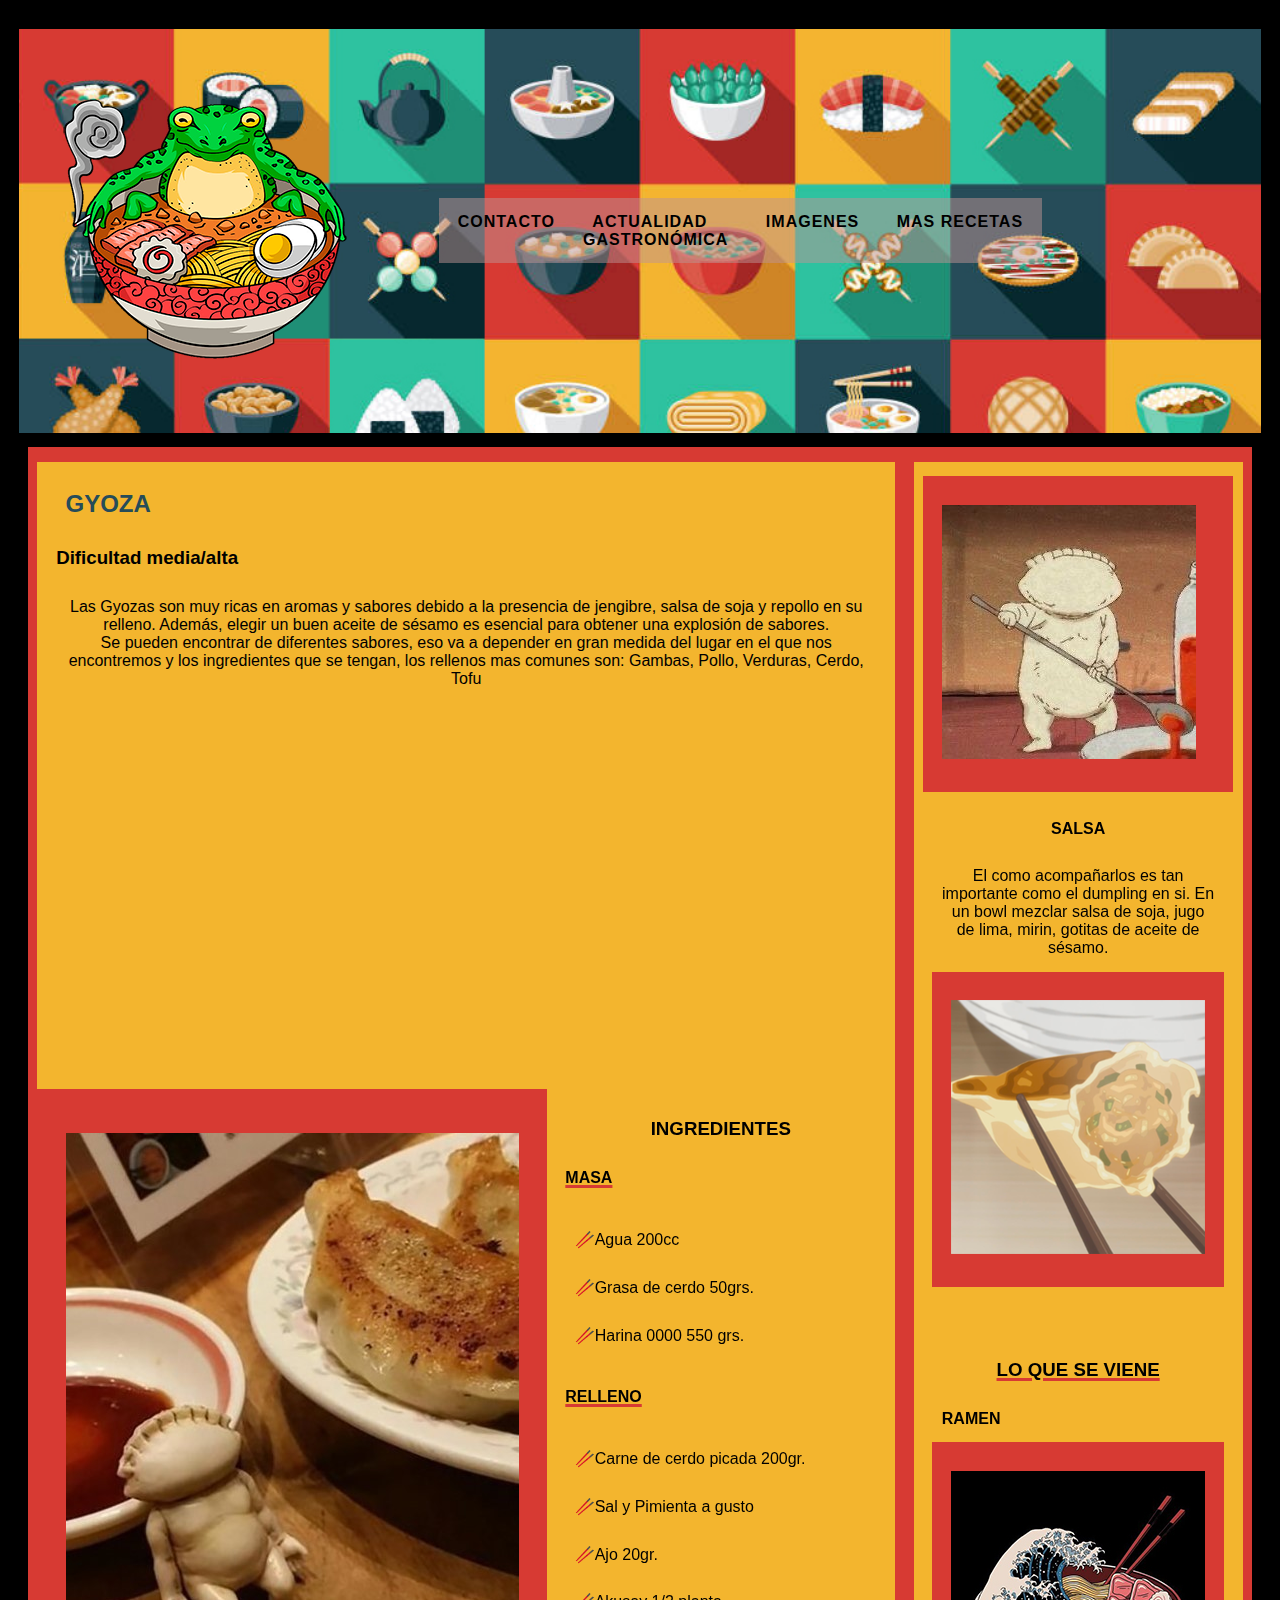
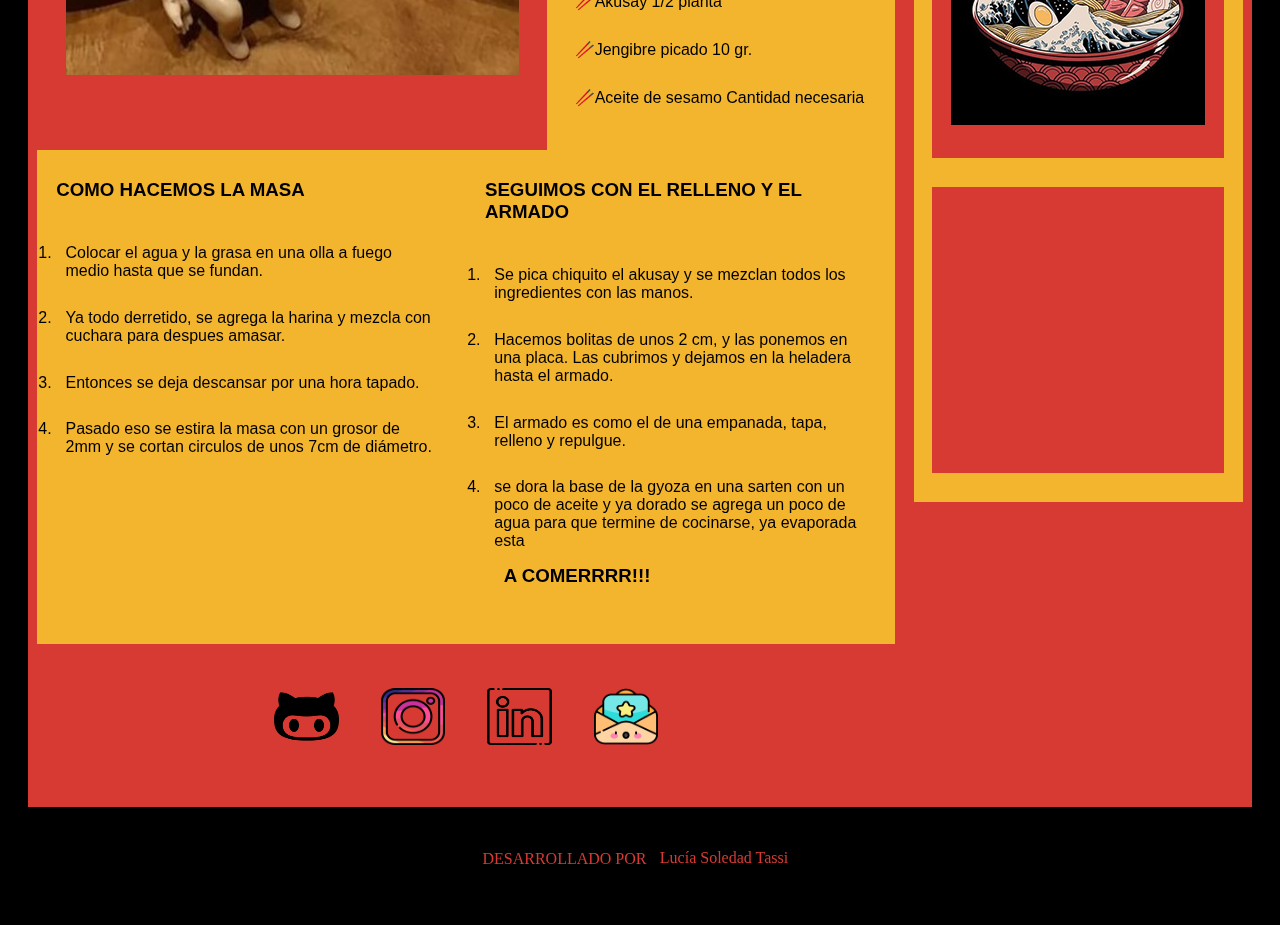
<file: index.html>
<!DOCTYPE html>
<html lang="es">
<head>
    <meta charset="UTF-8">
    <meta http-equiv="X-UA-Compatible" content="IE=edge">
    <meta name="viewport" content="width=device-width, user-scalable=no, initial-scale=1.0 maximum-scale=1.0, minimum-scale=1.0">
    <meta name="description" content="Recetas de cocina">
    <meta name="author" content="Lucía Tassi">
    <meta name="keywords" content="Recetas, Anime, Comida, Cocina">
    <link rel="icon" href="imagenes/logo.ico">
    <link rel="stylesheet" href="estilo.css">
    <link href="https://fonts.googleapis.com/css2?family=Ephesis&display=swap" rel="stylesheet">
    <title>Cocinando Juntos</title>
</head>
<body class="padre">
    <!--TITULO, BARRA NAVEGADORA-->
    <header class="header">
        <div class="barra">
               <a href="index.html" class="logo">
                   <img src="imagenes/logo.png" alt="muñequita con tazon de ramen">
                </a>
            
                <ul class="nav">
                        <li class="primermenu" class="menu"><a href="contacto/contacto.html">CONTACTO</a></li>
                        <li class="primermenu" class="menu"><a href="https://www.elperiodico.com/es/cata-mayor/actualidad-gastronomica/" target="_blanck">ACTUALIDAD <br> GASTRONÓMICA</a></li>
                        <li class="primermenu" class="menu"><a href="parteimagenes/wallpapers.html" target="_blanck">IMAGENES</a></li>
                        <li class="primermenu" class="menu"><a href="curiosidades/curiosidades.html" >MAS RECETAS</a>
                </ul>          
        </div>       
    </header>
    <!--COMIENZA LA PAGINA, ARTICULOS, BARRA LATERAL, REDES-->
    <section class="cuerpo">
        <div class="articulos">
            <article class="texto">
             <h2><a href="https://www.japonalternativo.com/recetas-japonesas/gyoza-empanadillas-japonesas/">GYOZA</a></h2>
             <h3>Dificultad media/alta</h3>
             <p>Las Gyozas son muy ricas en aromas y sabores debido a la presencia de jengibre, salsa de soja y 
                 repollo en su relleno. Además, elegir un buen aceite de sésamo es esencial para 
                 obtener una explosión de sabores. <br>Se pueden encontrar de diferentes sabores, eso va a depender en gran 
                 medida del lugar en el que nos encontremos y los ingredientes que se tengan, los rellenos mas comunes son: Gambas,
                  Pollo, Verduras, Cerdo, Tofu
             </p>
            </article>
            <article class="video">
                <div class="videoreceta">
             <iframe width="500" height="315" src="https://www.youtube.com/embed/cNiSWkwy80g" 
             title="YouTube video player" frameborder="0" allow="accelerometer; autoplay; clipboard-write;
             encrypted-media; gyroscope; picture-in-picture" allowfullscreen></iframe>
            </div>
            </article>
            <article class="platoterminado">
                <div class="imgplatoterminado">
             <img  src="imagenes/gyoza1.jpg" alt="plato de Gyozas">
            </div>
            </article>
            <article class="ingredientes">
                    <h3 >INGREDIENTES</h3>
                    <h4>MASA</h4>
                <ul>
                    <li>🥢Agua 200cc</li>
                    <li>🥢Grasa de cerdo 50grs.</li>
                    <li>🥢Harina 0000 550 grs.</li>
                </ul>
                <H4>RELLENO</H4>
                <ul>
                    <li>🥢Carne de cerdo picada 200gr.</li>
                    <li>🥢Sal y Pimienta a gusto</li>
                    <li>🥢Ajo 20gr.</li>
                    <li>🥢Akusay 1/2 planta</li>
                    <li>🥢Jengibre picado 10 gr.</li>
                    <li>🥢Aceite de sesamo Cantidad necesaria</li>
                </ul> 
            </article>
            <article class="masa">
                    <h3 class="COMO HACER LA MASA">COMO HACEMOS LA MASA</h3>
                    <ol>
                        <li>Colocar el agua y la grasa en una olla a fuego medio hasta que se fundan.</li>
                        <li>Ya todo derretido, se agrega la harina y mezcla con cuchara para despues amasar.</li>
                        <li>Entonces se deja descansar por una hora tapado.</li>
                        <li>Pasado eso se estira la masa con un grosor de 2mm y se cortan circulos de unos 7cm de diámetro.</li>
                    </ol>
                    <div class="salsa2">
                        <h3>SALSA PARA ACOMPAÑAR</h3>
                        <P>El como acompañarlos es tan importante como el dumpling en si.
                            En un bowl mezclar salsa de soja, jugo de lima, mirin, gotitas de aceite de sésamo.</P>
                    </div>
            </article>
            <article class="rellenoyarmado">
                    <h3 class="pasosaseguir">SEGUIMOS CON EL RELLENO Y EL ARMADO</h3>
                    <ol>
                        <li>Se pica chiquito el akusay y se mezclan todos los ingredientes con las manos.</li>
                        <li>Hacemos bolitas de unos 2 cm, y las ponemos en una placa. Las cubrimos y dejamos en la heladera hasta el armado.</li>
                        <li>El armado es como el de una empanada, tapa, relleno y repulgue.</li>
                        <li>se dora la base de la gyoza en una sarten con un poco de aceite y ya dorado se agrega un poco de agua para que
                         termine de cocinarse, ya evaporada esta <H3>A COMERRRR!!!</H3></li>
                    </ol>
            </article>
            <!--REDES SOCIALES-->
            <nav class="redes">
                <div>
                    <a href="#" class="github"><img src="imagenes/personaje-github.png" alt=""></a>
                    <a href="#" class="instagram"><img src="imagenes/instagram.png" alt=""></i></a>
                    <a href="#" class="linkedin"><img src="imagenes/linkedin.png" alt=""></a>
                    <a href="#" class="mail"><img src="imagenes/email.png" alt=""></a>
                </div>
            </nav>
        </div>
        <!--ASIDE-->
        <aside class="aside" >
            <article class="salsa">
            <div class="imagen">
                <img src="imagenes/aside.jpg" alt="personita dumpling">
            </div>
            <div class="recetasalsa">
                <h4 >SALSA</h4>
                <p>El como acompañarlos es tan importante como el dumpling en si.
                En un bowl mezclar salsa de soja, jugo de lima, mirin, gotitas de aceite de sésamo.</p>
            <div class="gyozamordida">
                <img src="imagenes/gyozamordida.png" alt="gyoza mordida">
            </div>
            </div>
            </article>
            <article class="proximasrecetas">
                <div class="loqueviene">
                    <h3>LO QUE SE VIENE</h3>
                    <h4>RAMEN</h4>
                 <div class="ramen">
                    <img src="imagenes/oscura.jpg" alt="ramen con ola dibujo">
                 </div>
                </div>
                <article class="ingredientesramen">
                    <h3>INGREDIENTES</h3>
                    <ul>
                        <li>Carcasas de pollo</li>
                        <li>Zanahorias</li>
                        <li>Cebollas</li>
                        <li>Ajo</li>
                        <li>Jengibre</li>
                        <li>Agua</li>
                        <li>Sal</li>
                        <li>Miso rojo</li>
                        <li>Aceite de sésamo</li>
                        <li>Mirín</li>
                        <li>Fideos</li>
                        <li>Huevos</li>
                        <li>Cerdo asado</li>
                    </ul>
                </article>
                <article>
                     <div class="cierre">
                    <iframe width="254" height="254" src="https://www.youtube.com/embed/4poyENnFKm4" 
                    title="YouTube video player" frameborder="0" allow="accelerometer; autoplay; clipboard-write;
                     encrypted-media; gyroscope; picture-in-picture" allowfullscreen></iframe>
                     </div>
                 </article>

            </article>
        </aside>
    </section>
    <footer class="footer">
        
       <p>DESARROLLADO POR <a href="https://github.com/Lulytass">Lucía Soledad Tassi</a> </p>

    </footer>
</body>
</html>
</file>
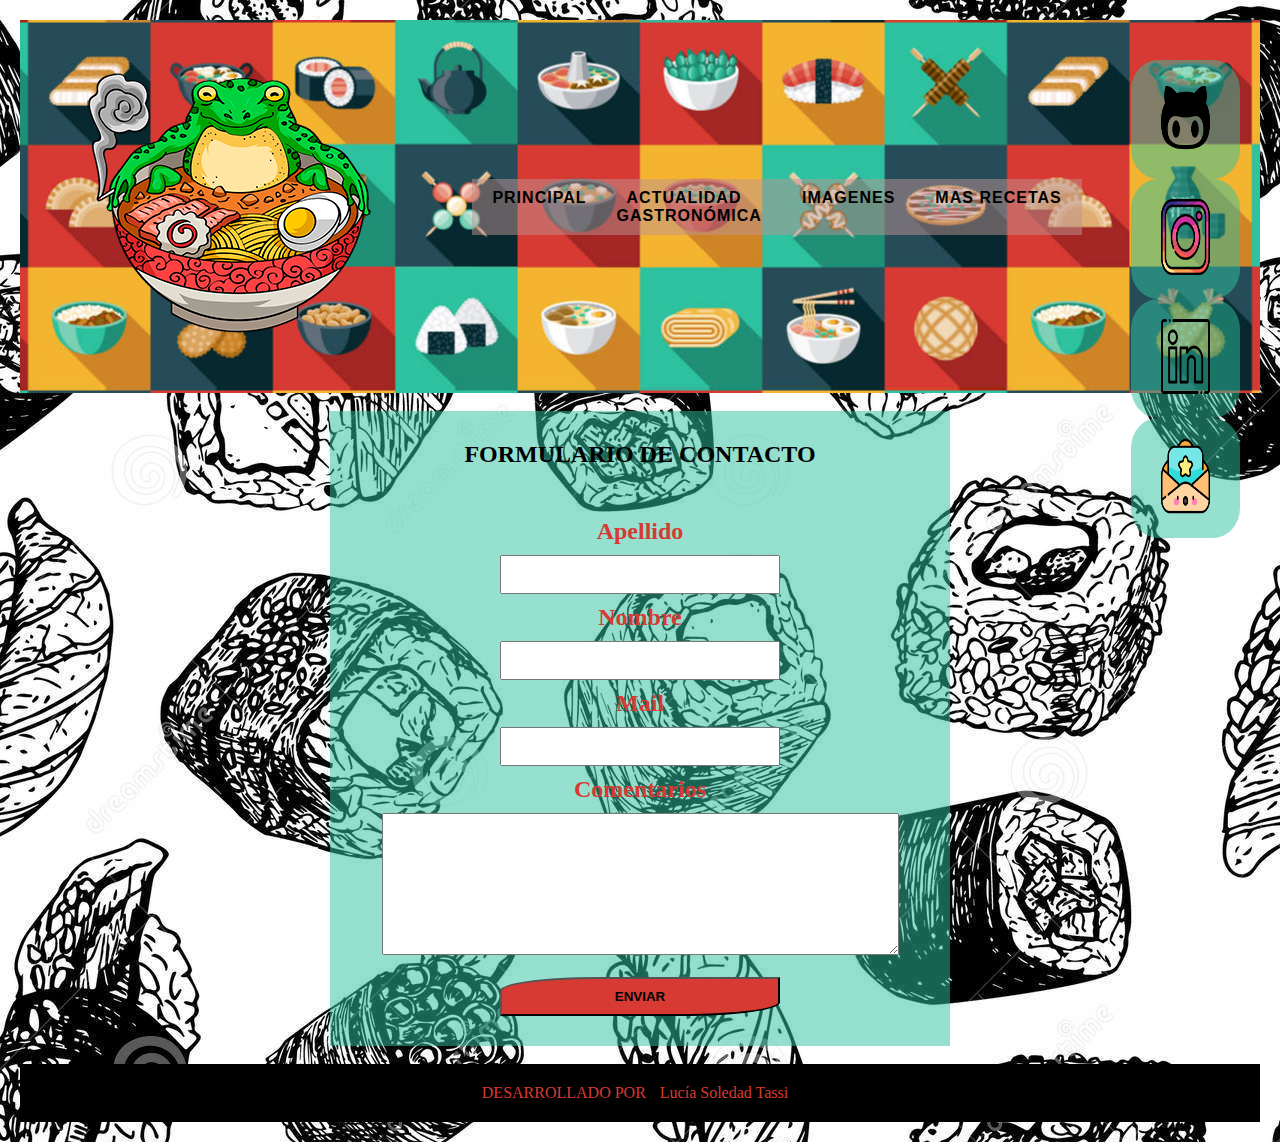
<file: contacto/contacto.html>
<!DOCTYPE html>
<html lang="es">
<head>
    <meta charset="UTF-8">
    <meta http-equiv="X-UA-Compatible" content="IE=edge">
    <meta name="viewport" content="width=device-width, user-scalable=no, initial-scale=1.0 maximum-scale=1.0, minimum-scale=1.0">
    <meta name="description" content="Recetas de cocina">
    <meta name="author" content="Lucía Tassi">
    <meta name="keywords" content="Recetas, Comida, Cocina">
    <link rel="stylesheet" href="estilocont.css">
    <title>Cocinando Juntos</title>
</head>
<body class="padre">
    <!--TITULO, BARRA NAVEGADORA-->
    <header class="header">
        <div class="barra">
            <h1 class="logo">
               <a href="" class="artronauta"><i class="logo"><img src="../imagenes/logo.png" alt="astronauta"></i></a>
            </h1>
                <ul class="nav">
                        <li class="primermenu" class="menu"><a href="../index.html">PRINCIPAL</a></li>
                        <li class="primermenu" class="menu"><a href="https://www.elperiodico.com/es/cata-mayor/actualidad-gastronomica/" target="_blanck">ACTUALIDAD <br> GASTRONÓMICA</a></li>
                        <li class="primermenu" class="menu"><a href="../parteimagenes/wallpapers.html" target="_blanck">IMAGENES</a></li>
                        <li class="primermenu" class="menu"><a href="../curiosidades/curiosidades.html" >MAS RECETAS</a>
                </ul>          
        </div>       
    </header>
    <!--empieza el formulario-->
<main class="formulario">
    <div class="titulo">
        <h2>FORMULARIO DE CONTACTO</h2>
    </div>
    <form class="caja" action="../index.html" method="post">
        <div class="datos">
                <p>Apellido</p><input class="datos" type="text" name="" value="">
                <p>Nombre</p><input type="text" name="" value="">
                <p>Mail</p><input type="text" name="" value="">
                <p >Comentarios</p><textarea name="name" rows="8" cols="60"></textarea>
            <input class="boton" type="submit" name="" value="ENVIAR">
        </div>
    </form>
    
</main>
<!--REDES CELULAR-->
<nav class="redescelu">
    <div>
        <a href="#" class="github"><img src="../imagenes/personaje-github.png" alt=""></a>
        <a href="#" class="instagram"><img src="../imagenes/instagram.png" alt=""></a>
        <a href="#" class="linkedin"><img src="../imagenes/linkedin.png" alt=""></a>
        <a href="#" class="mail"><img src="../imagenes/email.png" alt=""></a>
    </div>
</nav>
<!--BOTON FLOTANTE-->
<aside class="botonredes">
    <div class="social">
      <NAV class="redes">
          <ul>
            <li><a href="#" class="icon-github"><img src="../imagenes/personaje-github.png" alt="logo github"></a></li>   
            <li><a href="#" class="icon-instagram"><img src="../imagenes/instagram.png" alt="logo instagram"></a></li>   
            <li><a href="#" class="icon-linkedin"><img src="../imagenes/linkedin.png" alt="logo linkedin"></a></li>   
            <li><a href="#" class="icon-email"><img src="../imagenes/email.png" alt="logo instagram"></a></li>   
          </ul>
      </NAV>
</aside>      
    <footer class="footer">

        <p>DESARROLLADO POR <a href="https://github.com/Lulytass">Lucía Soledad Tassi</a> </p>
 
     </footer>
    </body>
    </html>
</file>
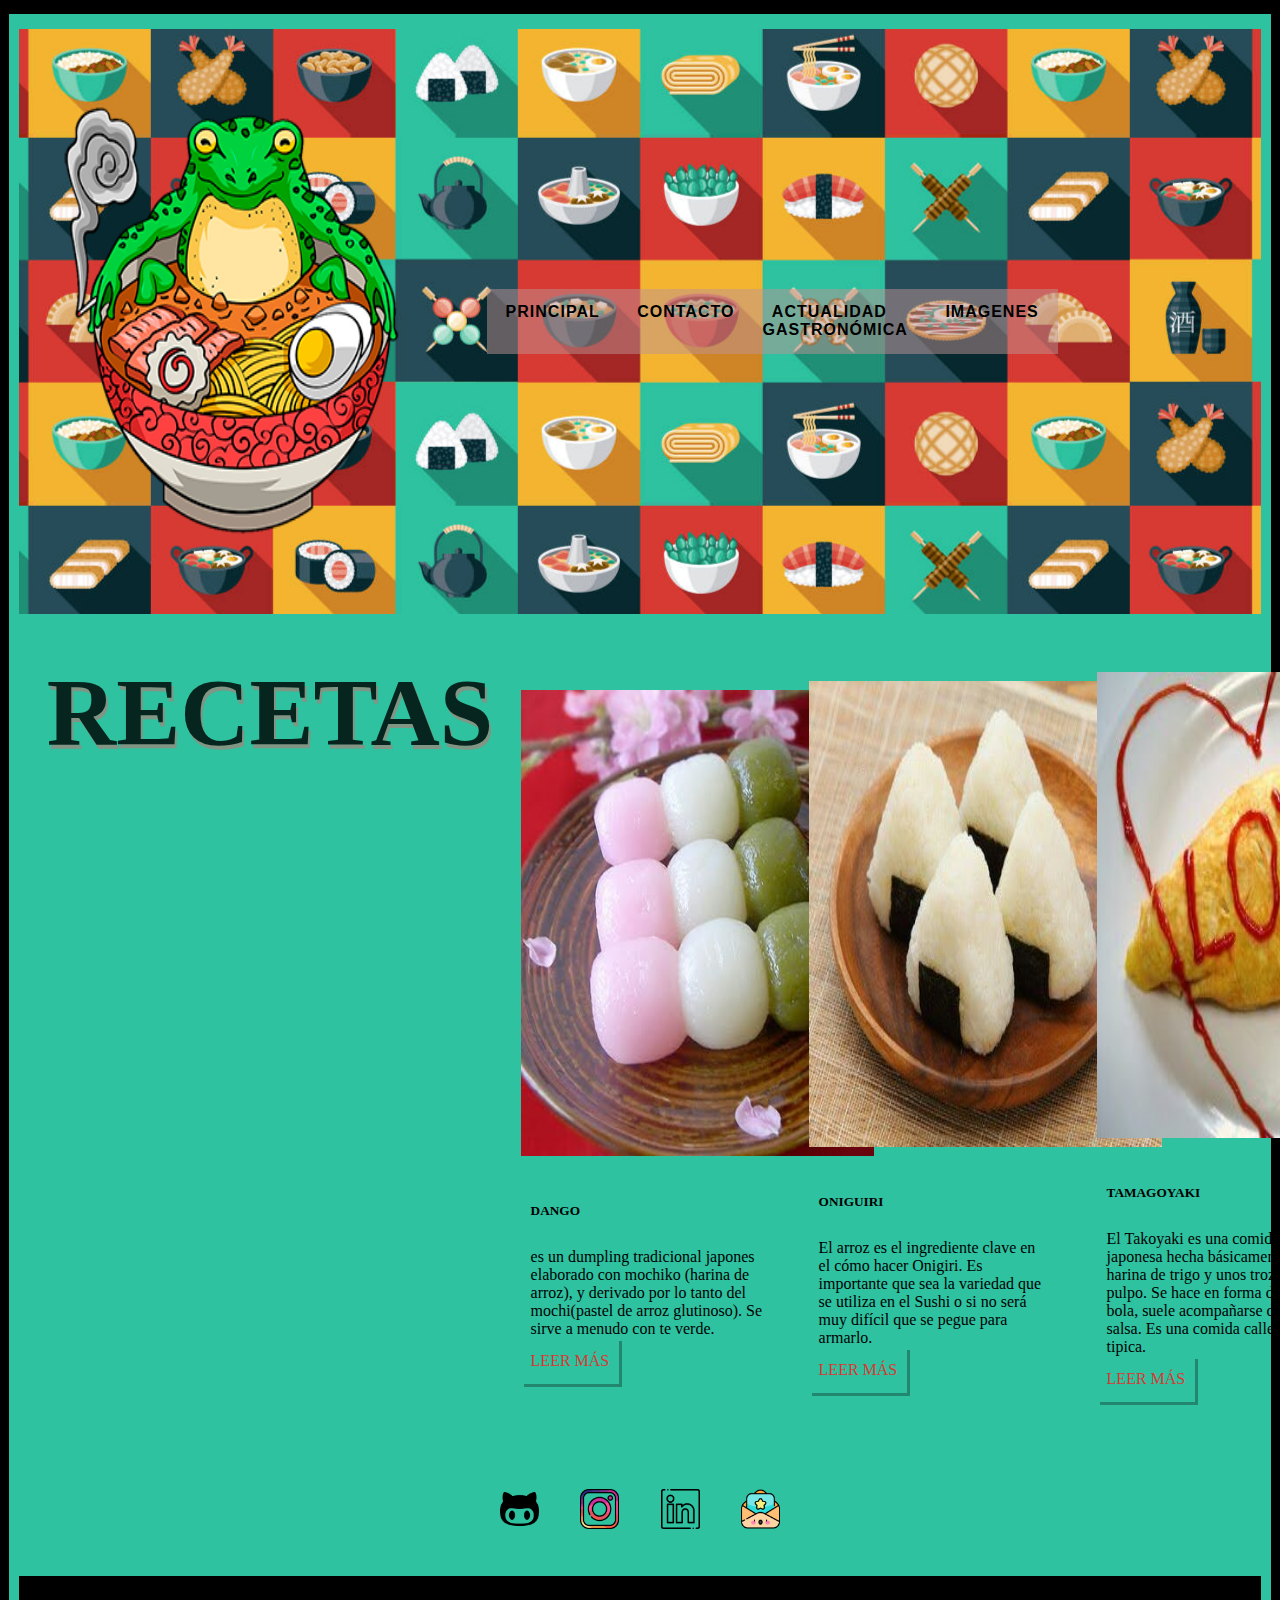
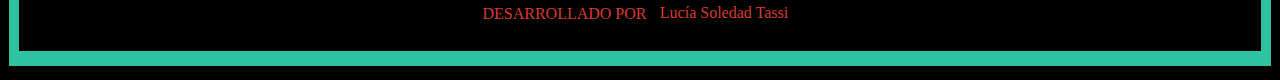
<file: curiosidades/curiosidades.html>
<!doctype html>
<html lang="en">
  <head>
    <meta charset="utf-8">
    <meta name="viewport" content="width=device-width, initial-scale=1">
    <link href="https://cdn.jsdelivr.net/npm/bootstrap@5.1.1/dist/css/bootstrap.min.css" rel="stylesheet" integrity="sha384-F3w7mX95PdgyTmZZMECAngseQB83DfGTowi0iMjiWaeVhAn4FJkqJByhZMI3AhiU" crossorigin="anonymous">
    <link rel="stylesheet" href="curiosidades.css">
    <title>A COMER!!!</title>
  </head>
  <body class="padre">
    <!--TITULO, BARRA NAVEGADORA-->
    <header class="header">
      <div class="barra">
             <a href="index.html" class="logo">
                 <img src="../imagenes/logo.png" alt="muñequita con tazon de ramen">
              </a>
          
              <ul class="nav">
                      <li class="primermenu" class="menu"><a href="../index.html" >PRINCIPAL</a>
                      <li class="primermenu" class="menu"><a href="../contacto/contacto.html">CONTACTO</a></li>
                      <li class="primermenu" class="menu"><a href="https://www.elperiodico.com/es/cata-mayor/actualidad-gastronomica/" target="_blanck">ACTUALIDAD <br> GASTRONÓMICA</a></li>
                      <li class="primermenu" class="menu"><a href="../parteimagenes/wallpapers.html">IMAGENES</a></li>
              </ul>          
      </div>       
  </header>
    
<article class="container-fluid">
  <div class="row ">
    <h1 class="col-sm-12 col-md-12 col-lg-12 col-xl-12">RECETAS</h1>
    <div class="card col-sm-12 col-md-6 col-lg-3 col-xl-3"  style="width: 18rem;">
        <img src="imagenes/dango.jpg" class="card-img-top" alt="...">   
        <div class="card-body">
          <h5 class="card-title">DANGO</h5>
          <p class="card-text">es un dumpling tradicional japones elaborado con mochiko (harina de arroz), y derivado por lo tanto del  mochi(pastel de arroz glutinoso). Se sirve a menudo con te verde.</p>
          <a href="#" class="btn btn-warning">LEER MÁS</a>
        </div>
      </div>
      <div class="card col-sm-12 col-md-6 col-lg-3 col-xl-3" style="width: 18rem;">
        <img src="imagenes/oniguiri.jpg" class="card-img-top" alt="...">
        <div class="card-body">
          <h5 class="card-title">ONIGUIRI</h5>
          <p class="card-text">El arroz es el ingrediente clave en el cómo hacer Onigiri. Es importante que sea la variedad que se utiliza en el Sushi o si no será muy difícil que se pegue para armarlo.</p>
          <a href="#" class="btn btn-warning">LEER MÁS</a>
        </div>
      </div>
      <div class="card col-sm-12 col-md-6 col-lg-3 col-xl-3" style="width: 18rem;">
        <img src="imagenes/tamagoyaki.jpg" class="card-img-top" alt="...">
        <div class="card-body">
          <h5 class="card-title">TAMAGOYAKI</h5>
          <p class="card-text">El Takoyaki es una comida japonesa hecha básicamente de harina de trigo y unos trozos de pulpo. Se hace en forma de una bola, suele acompañarse de una salsa. Es una comida callejera tipica.</p>
          <a href="#" class="btn btn-warning">LEER MÁS</a>
        </div>
      </div>
      <div class="card col-sm-12 col-md-6 col-lg-3 col-xl-3" style="width: 18rem;">
        <img src="imagenes/sukiyaki.jpg" class="card-img-top" alt="...">
        <div class="card-body">
          <h5 class="card-title">SUKIYAKI</h5>
          <p class="card-text">El Sukiyaki es un plato japonés dentro del estilo nabemono. Este consiste en carne o en la versión vegetariana hecha de tofu, cocido a fuego lento o hervido en la mesa.</p>
          <a href="#" class="btn btn-warning">LEER MÁS</a>
        </div>
      </div>
    </div>
    </article>
    <nav class="redes">
      <div>
          <a href="#" class="github"><img src="../imagenes/personaje-github.png" alt=""></a>
          <a href="#" class="instagram"><img src="../imagenes/instagram.png" alt=""></i></a>
          <a href="#" class="linkedin"><img src="../imagenes/linkedin.png" alt=""></a>
          <a href="#" class="mail"><img src="../imagenes/email.png" alt=""></a>
      </div>
  </nav>
    <footer class="footer">
        
      <p>DESARROLLADO POR <a href="https://github.com/Lulytass">Lucía Soledad Tassi</a> </p>

   </footer>
  </body>
</html>
</file>
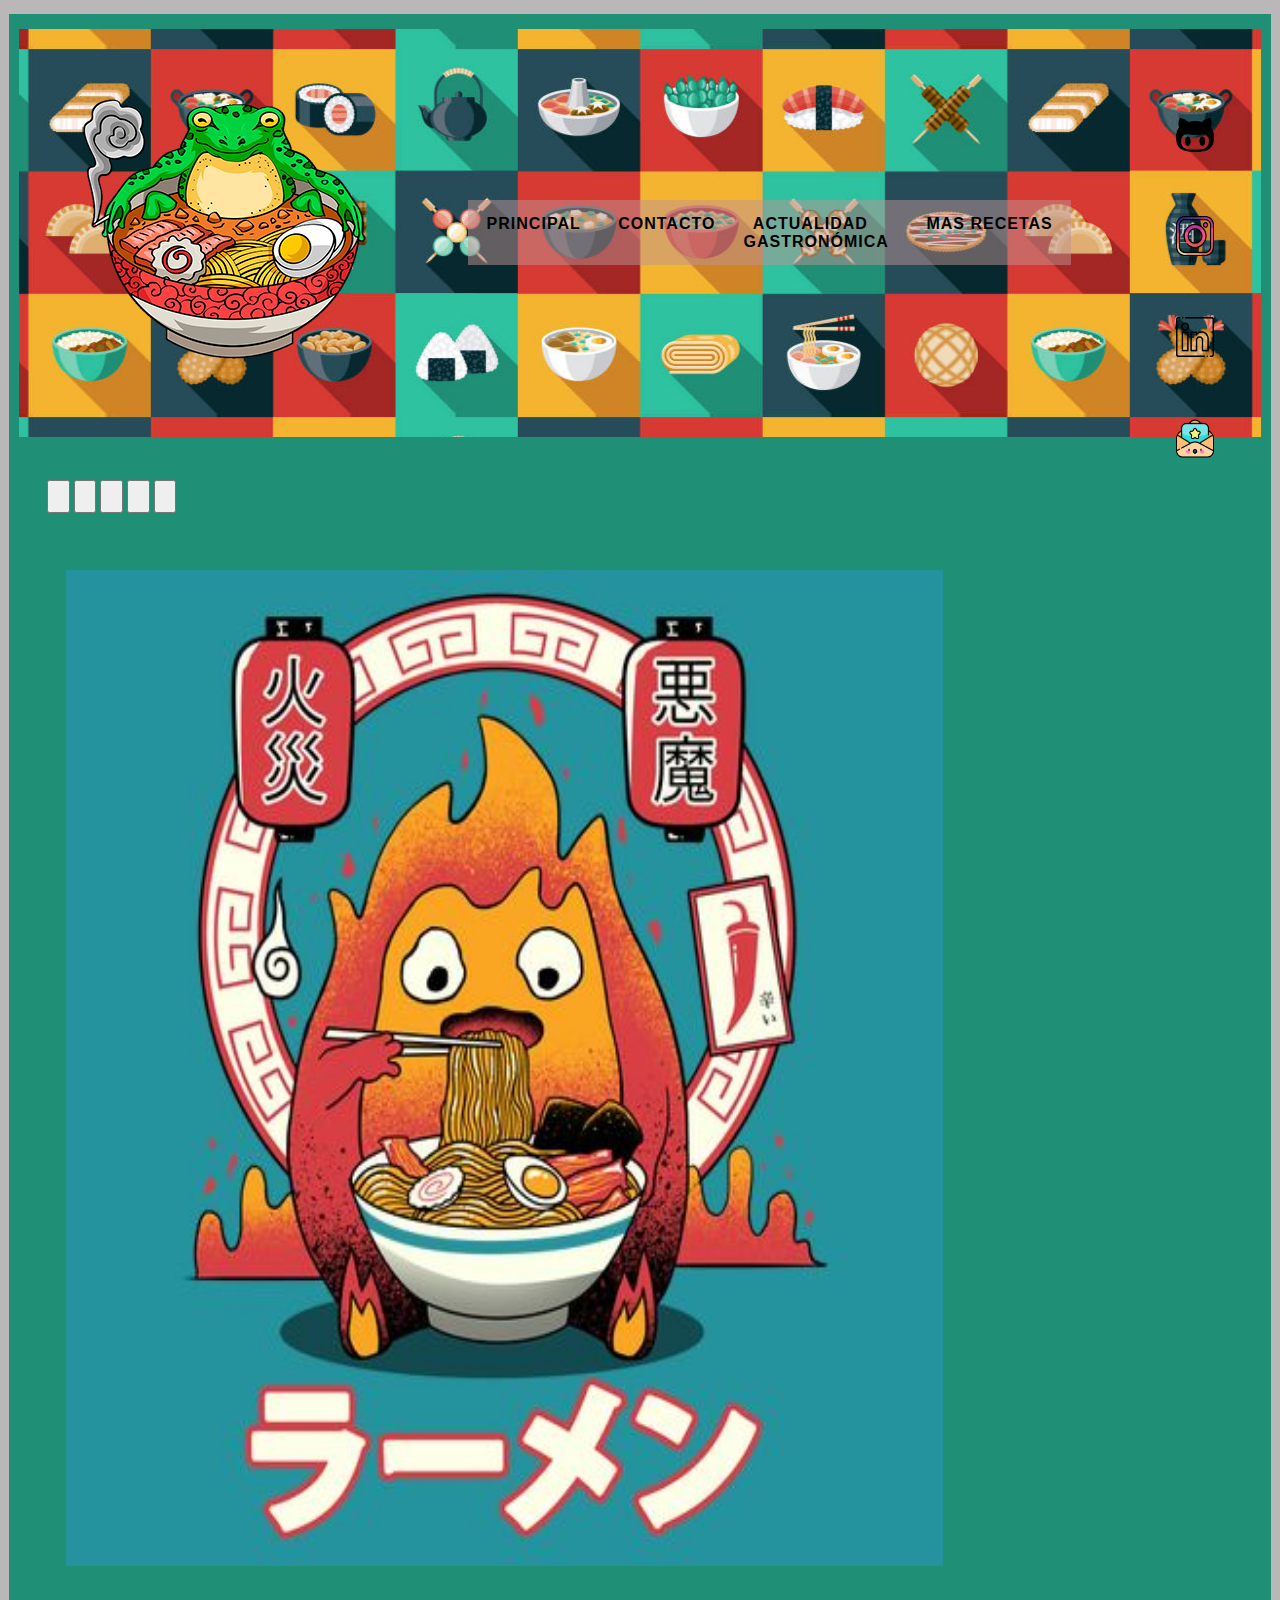
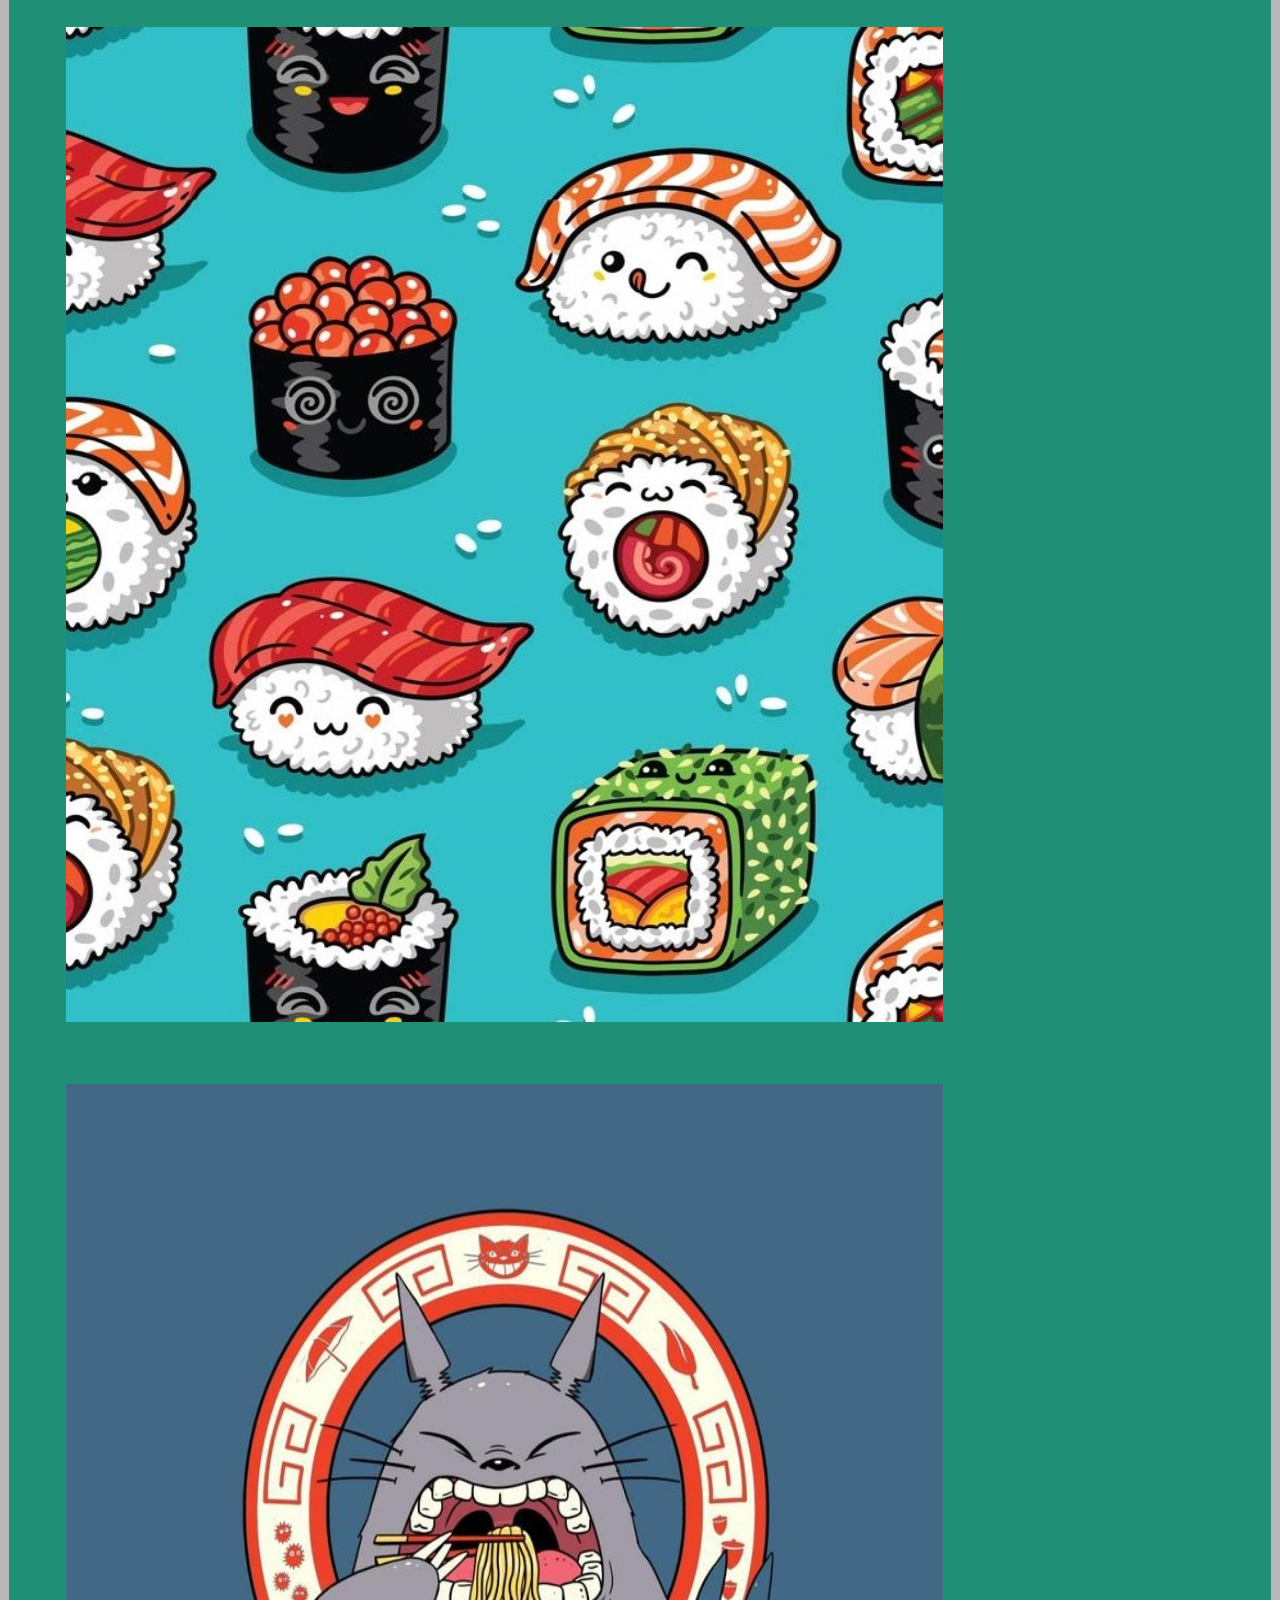
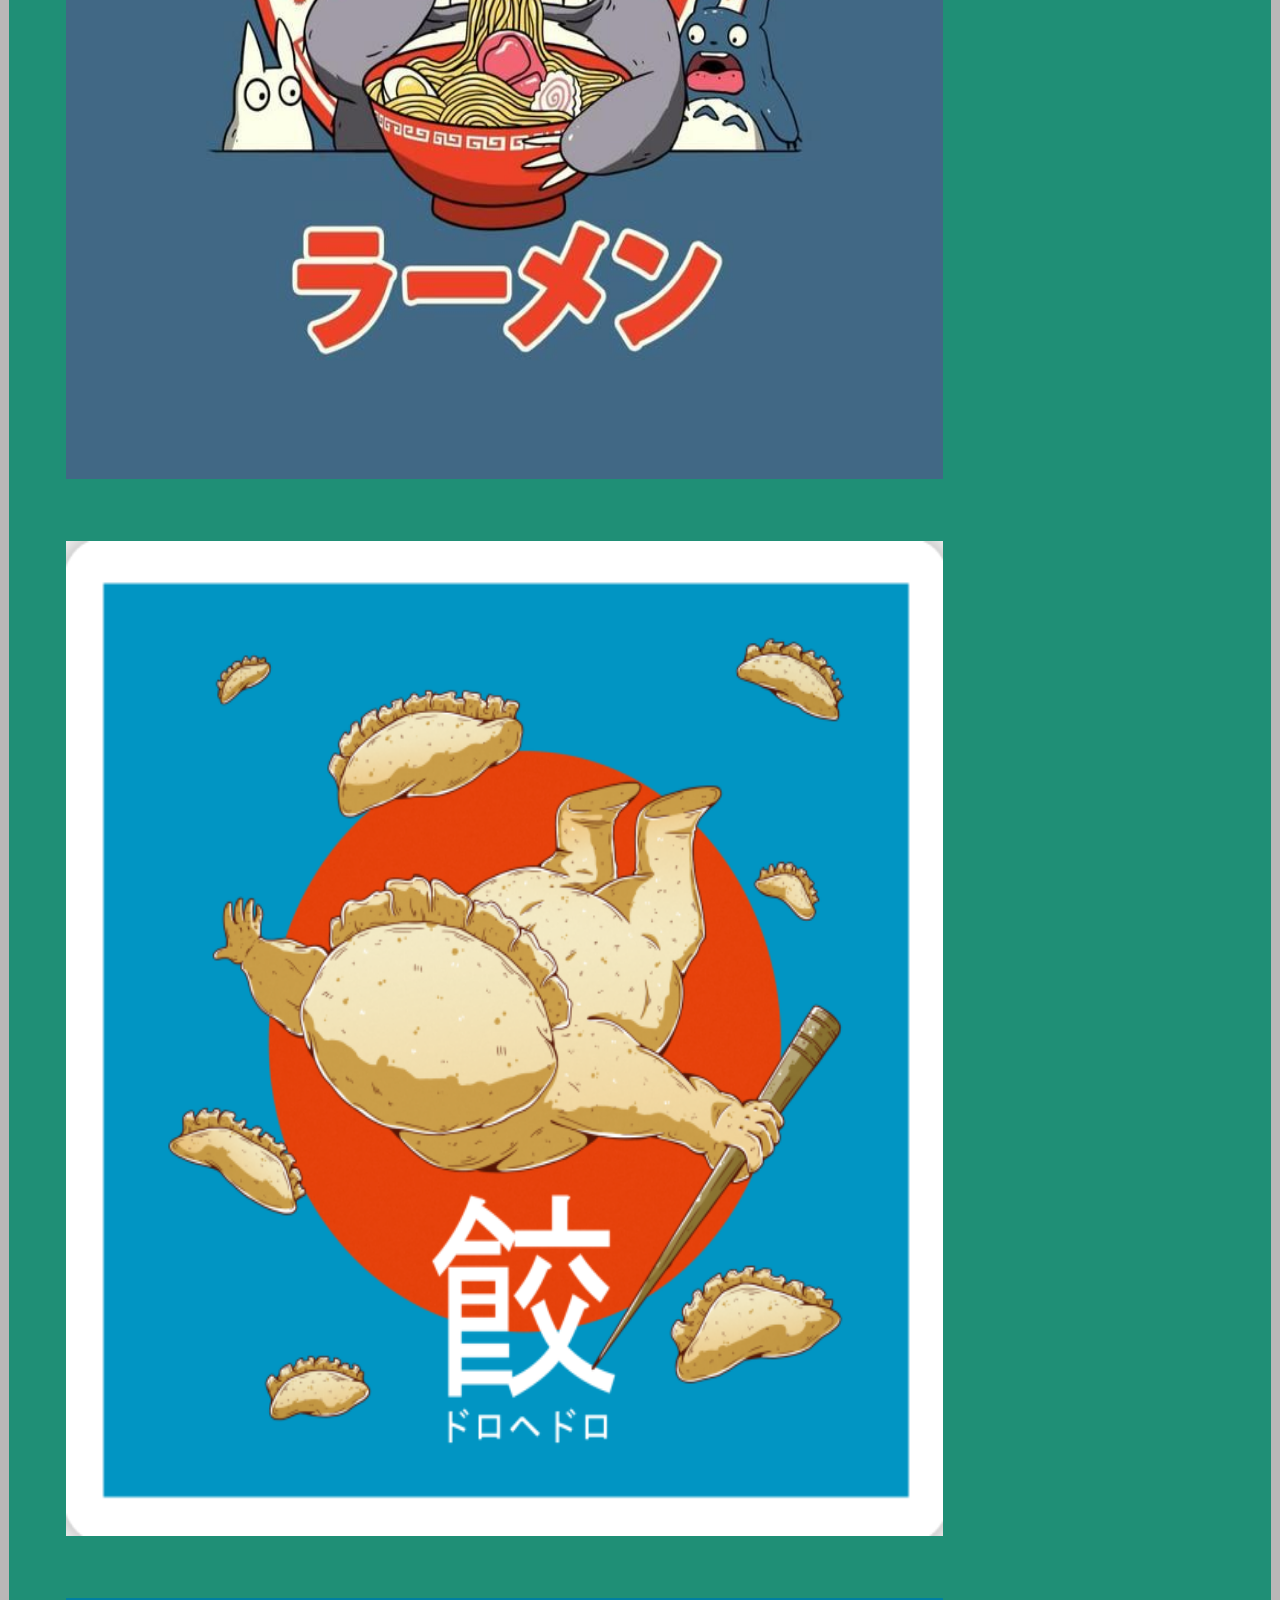
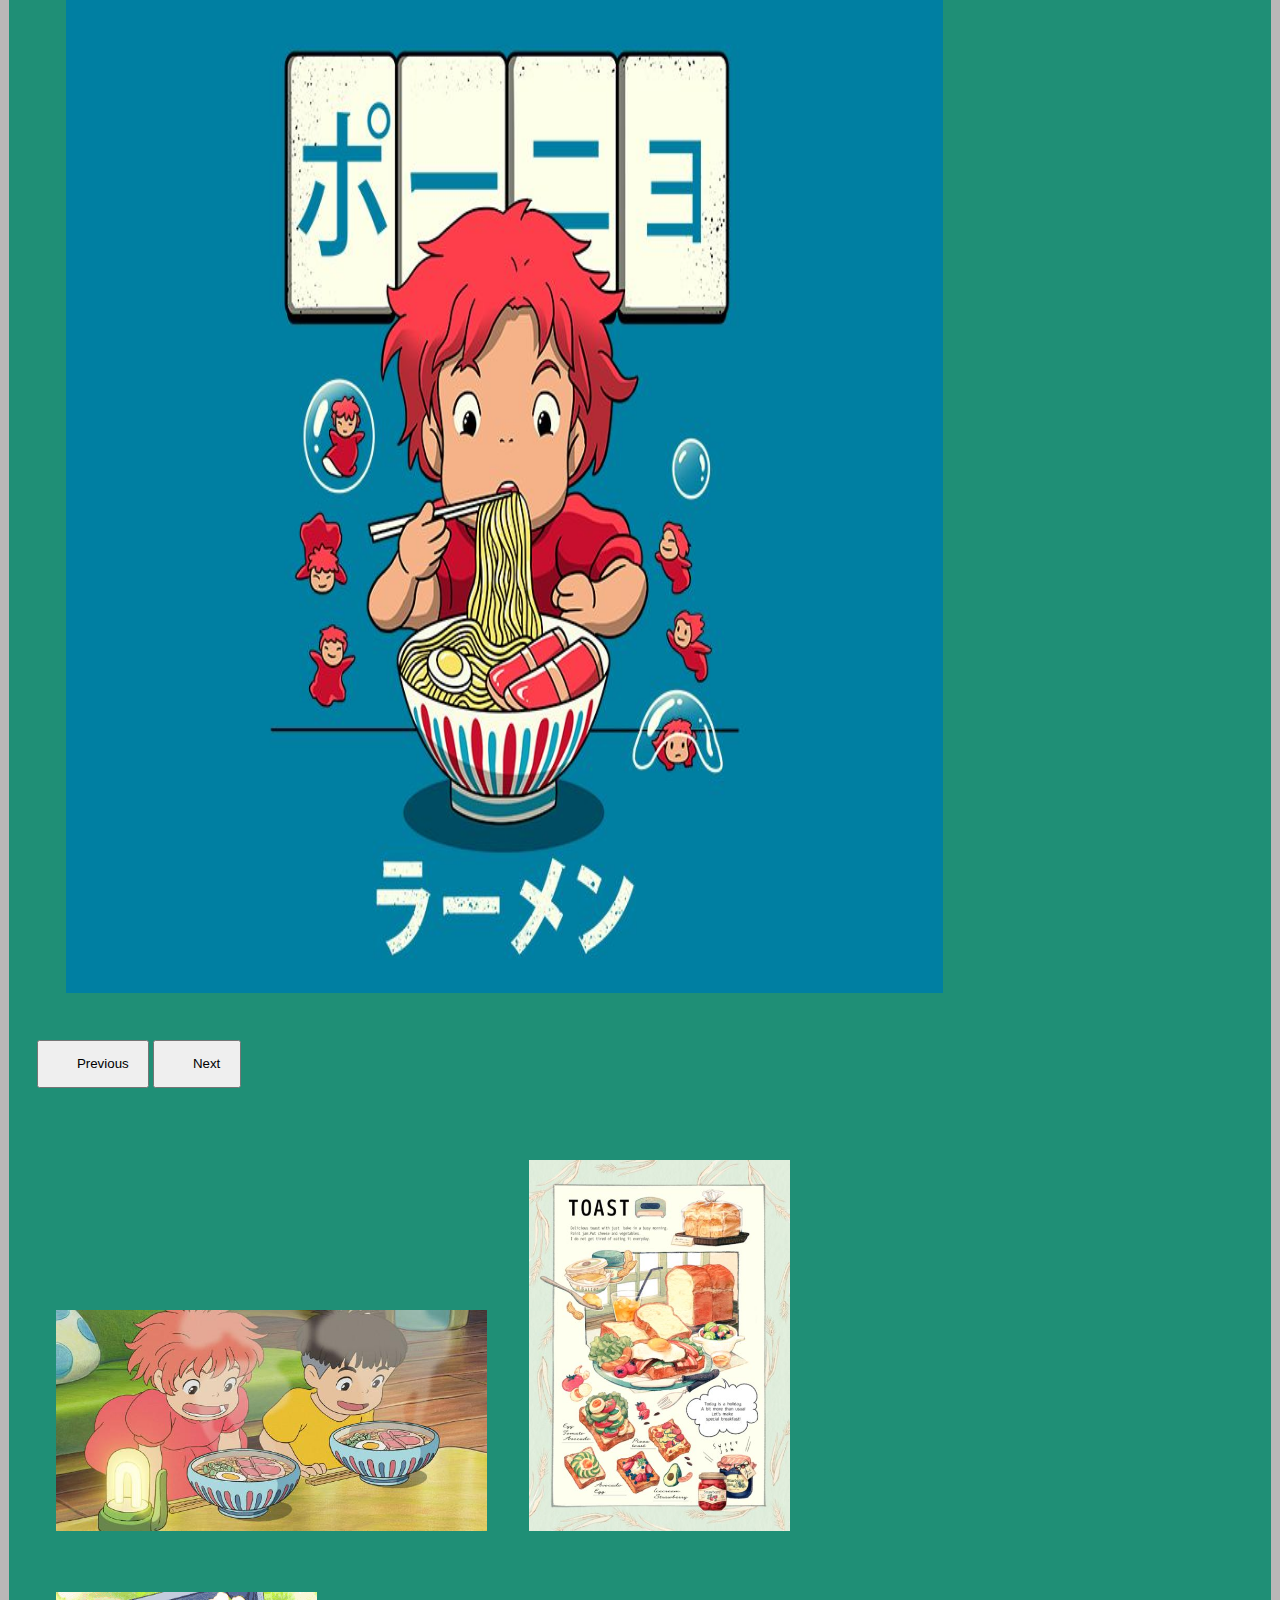
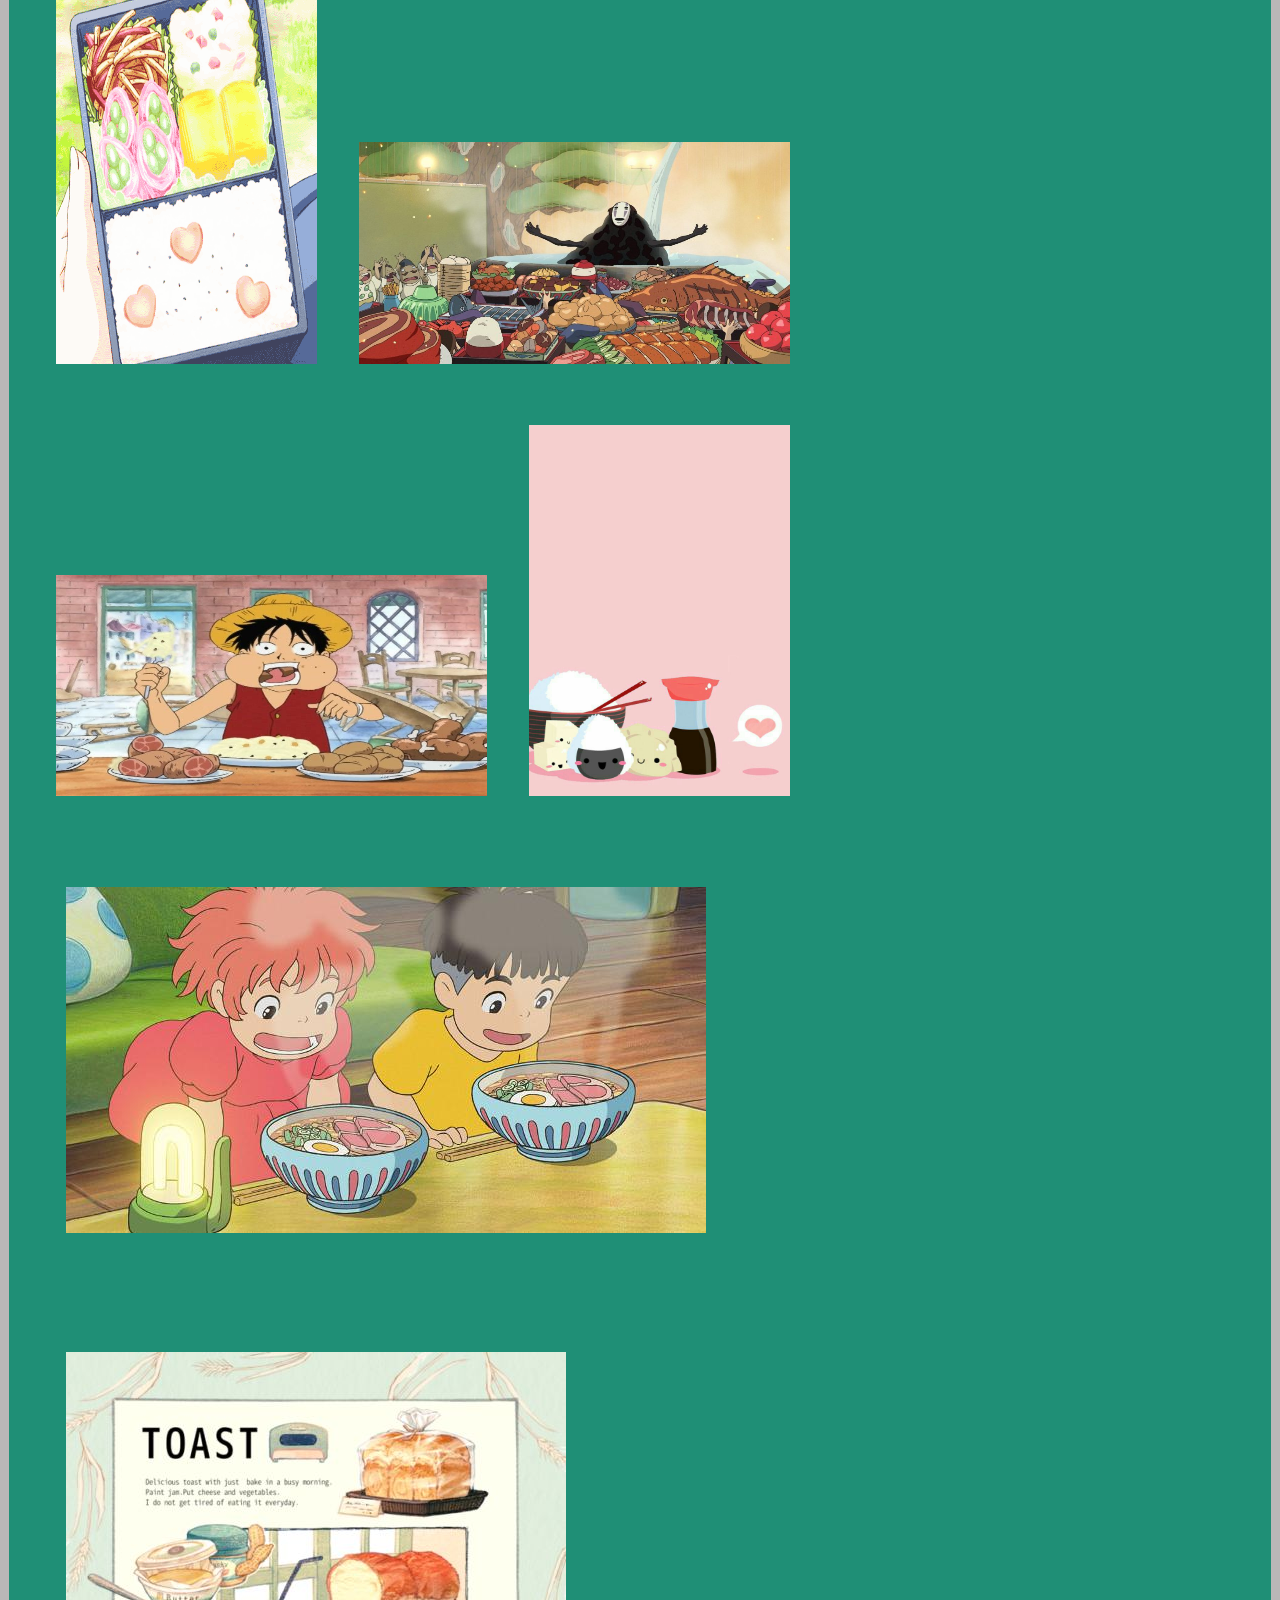
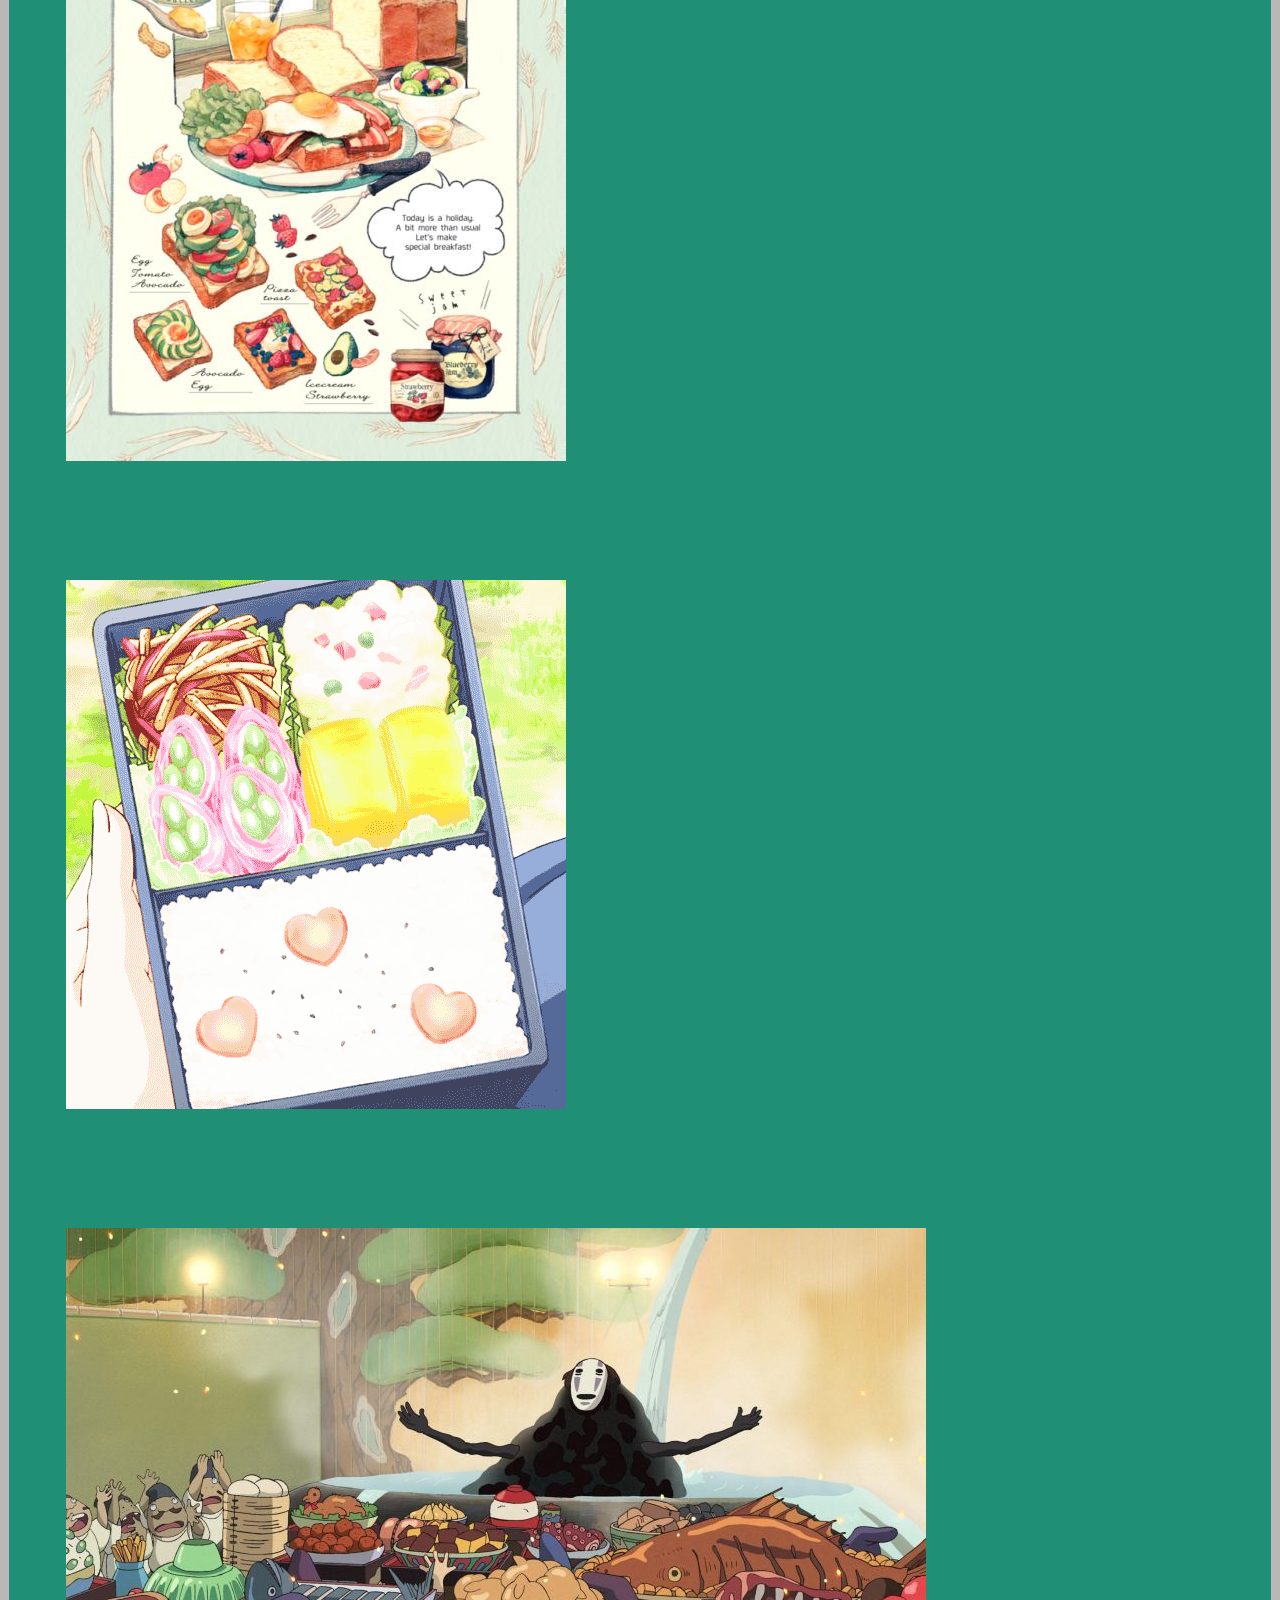
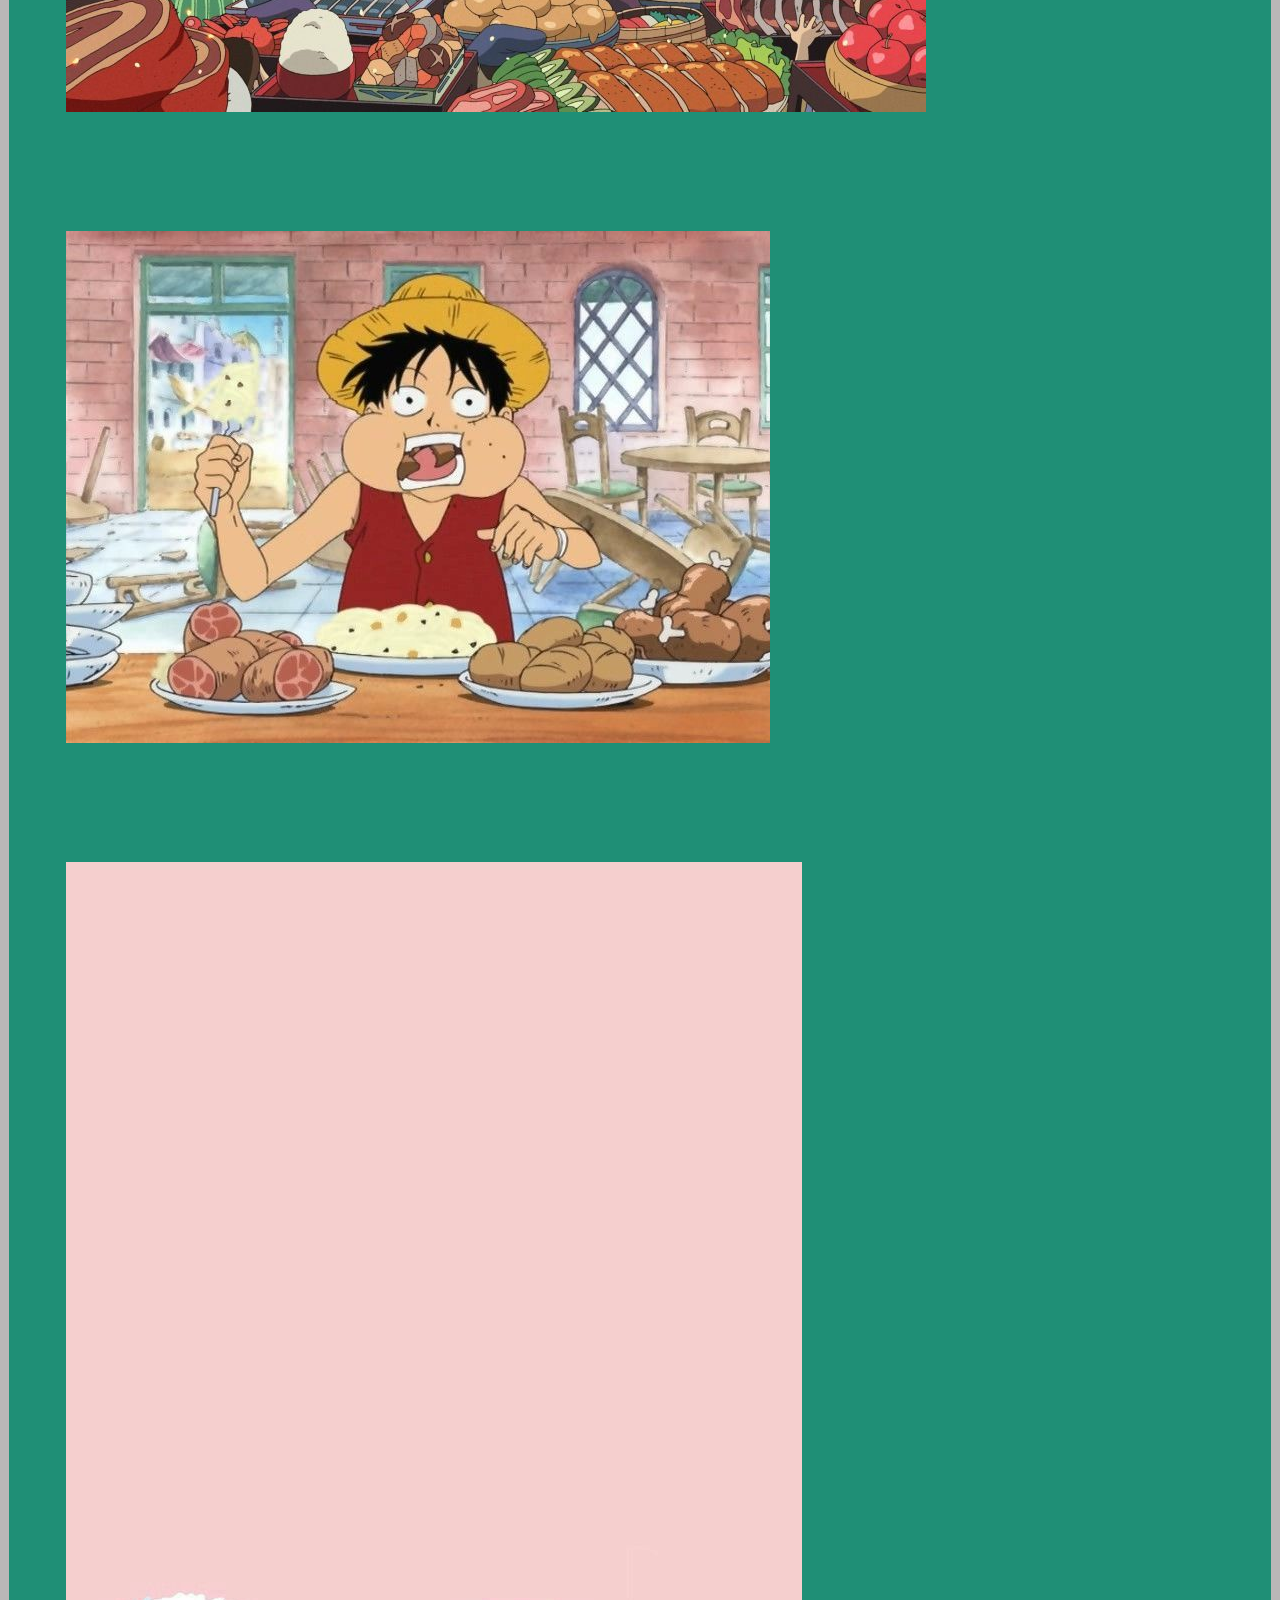
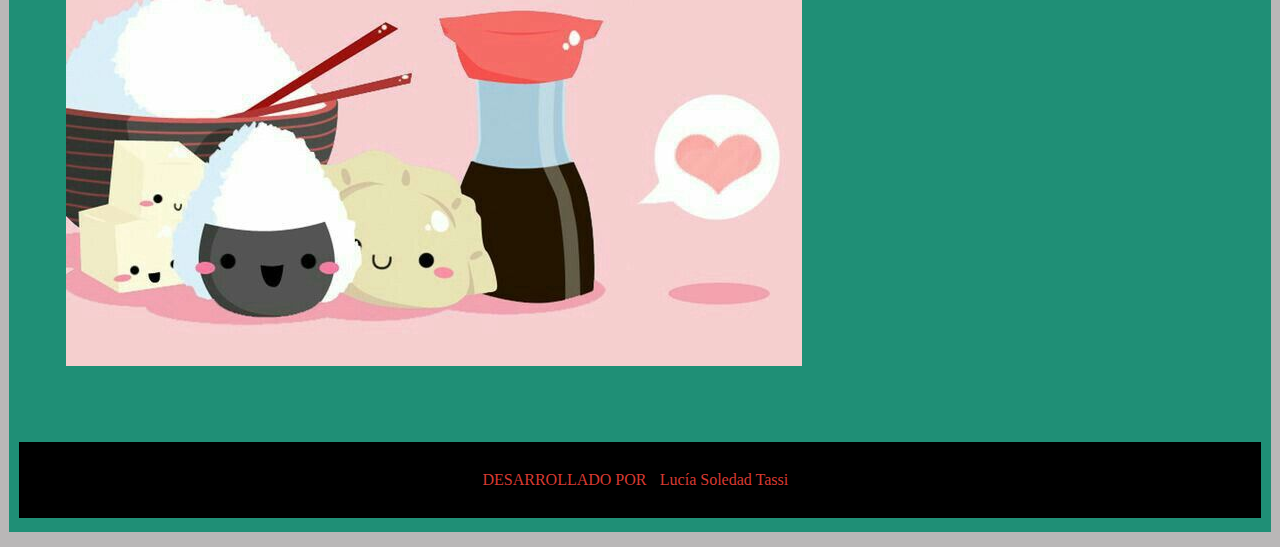
<file: parteimagenes/wallpapers.html>
<!DOCTYPE html>
<html lang="es">
<head>
    <meta charset="UTF-8">
    <meta http-equiv="X-UA-Compatible" content="IE=edge">
    <meta name="viewport" content="width=device-width, user-scalable=no, initial-scale=1.0 maximum-scale=1.0, minimum-scale=1.0">
    <meta name="description" content="Recetas de cocina">
    <meta name="author" content="Lucía Tassi">
    <meta name="keywords" content="Recetas, Anime, Wallpapers, Comida, Cocina">
    <link rel="stylesheet" href="https://cdn.jsdelivr.net/npm/bootstrap@5.1.1/dist/css/bootstrap.min.css"  integrity="sha384-F3w7mX95PdgyTmZZMECAngseQB83DfGTowi0iMjiWaeVhAn4FJkqJByhZMI3AhiU" crossorigin="anonymous">  
    <link rel="stylesheet" href="wallpapersestilo.css">
    <title>A COMER!!!</title>
</head>
<body class="padre">
    <!--TITULO, BARRA NAVEGADORA-->
    <header class="header">
        <div class="barra">
            <h1 class="logo">
               <a href="" class="artronauta"><i class="logo"><img src="../imagenes/logo.png" alt="astronauta"></i></a>
            </h1>
                <ul class="nav">
                    <li class="primermenu" class="menu"><a href="../index.html">PRINCIPAL</a></li>
                        <li class="primermenu" class="menu"><a href="../contacto/contacto.html">CONTACTO</a></li>
                        <li class="primermenu" class="menu"><a href="https://www.elperiodico.com/es/cata-mayor/actualidad-gastronomica/" target="_blanck">ACTUALIDAD <br> GASTRONÓMICA</a></li>
                        <li class="primermenu" class="menu"><a href="../curiosidades/curiosidades.html">MAS RECETAS</a>
                </ul>          
        </div>       
    </header>
    <!--carrousel-->
<article class="carrouselcontainer" >
    <div id="carouselExampleIndicators" class="carousel slide" data-bs-ride="carousel">
        <div class="carousel-indicators">
          <button type="button" data-bs-target="#carouselExampleIndicators" data-bs-slide-to="0" class="active" aria-current="true" aria-label="Slide 1"></button>
          <button type="button" data-bs-target="#carouselExampleIndicators" data-bs-slide-to="1" aria-label="Slide 2"></button>
          <button type="button" data-bs-target="#carouselExampleIndicators" data-bs-slide-to="2" aria-label="Slide 3"></button>
          <button type="button" data-bs-target="#carouselExampleIndicators" data-bs-slide-to="3" aria-label="Slide 4"></button>
          <button type="button" data-bs-target="#carouselExampleIndicators" data-bs-slide-to="4" aria-label="Slide 5"></button>

        </div>
        <div class="carousel-inner">
          <div class="carousel-item active">
            <img src="../wallpapers/calciferramen.jpg" class="d-block w-100" alt="...">
          </div>
          <div class="carousel-item">
            <img src="../wallpapers/sushi.jpg" class="d-block w-100" alt="...">
          </div>
          <div class="carousel-item">
            <img src="../wallpapers/totororamen.jpg" class="d-block w-100" alt="...">
          </div>
          <div class="carousel-item">
            <img src="../wallpapers/gyoza.png" class="d-block w-100" alt="...">
          </div>
          <div class="carousel-item">
            <img src="../wallpapers/ponioramen.jpg" class="d-block w-100" alt="...">
          </div>
        </div>
        <button class="carousel-control-prev" type="button" data-bs-target="#carouselExampleIndicators" data-bs-slide="prev">
          <span class="carousel-control-prev-icon" aria-hidden="true"></span>
          <span class="visually-hidden">Previous</span>
        </button>
        <button class="carousel-control-next" type="button" data-bs-target="#carouselExampleIndicators" data-bs-slide="next">
          <span class="carousel-control-next-icon" aria-hidden="true"></span>
          <span class="visually-hidden">Next</span>
        </button>
      </div>
</article>
    <!--galeria de fotos-->
    <article class="row">
      <div class="col-md-4 mb-4">
        <a href="#" data-bs-toggle="modal" data-bs-target="#modalimage1">
          <img class="corta w-100 mb-4 rounded" src="imagenes/4.jpg" alt="">
        </a>
        <a href="#"  data-bs-toggle="modal" data-bs-target="#modalimage2">
          <img class="larga w-100 mb-4 rounded" src="imagenes/1.jpg" alt="">
        </a>
      </div>
      <div class="col-md-4 mb-4">
        <a href="#" data-bs-toggle="modal" data-bs-target="#modalimage3">
          <img class="larga w-100 mb-4 rounded" src="imagenes/2.jpg" alt="">
        </a>
        <a href="#" data-bs-toggle="modal" data-bs-target="#modalimage4">
          <img class="corta w-100 mb-4 rounded" src="imagenes/8.jpg" alt="">
        </a>
      </div>
      <div class="col-md-4 mb-4">
        <a href="#" data-bs-toggle="modal" data-bs-target="#modalimage5">
          <img class="corta w-100 mb-4 rounded" src="imagenes/7.jpg" alt="">
        </a>
        <a href="#" data-bs-toggle="modal" data-bs-target="#modalimage6">
          <img class="larga w-100 mb-4 rounded" src="imagenes/3.jpg" alt="">
        </a>
      </div>
<!-- Modal 1 -->
<div class="modal fade " id="modalimage1"  tabindex="-1" aria-labelledby="exampleModalLabel" aria-hidden="true">
  <div class="modal-dialog modal-lg modal-dialog-center">
    <div class="modal-content">
      <img src="imagenes/4.jpg" alt="ponyo comiendo">
    </div>
  </div>
</div>
<!-- Modal 2 -->
<div class="modal fade" id="modalimage2"  tabindex="-1" aria-labelledby="exampleModalLabel" aria-hidden="true">
  <div class="modal-dialog modal-lg modal-dialog-center">
    <div class="modal-content">
      <img src="imagenes/1.jpg" alt="imagen con recetas sandwich">
    </div>
  </div>
</div>
<!-- Modal 3 -->
<div class="modal fade" id="modalimage3"  tabindex="-1" aria-labelledby="exampleModalLabel" aria-hidden="true">
  <div class="modal-dialog modal-lg modal-dialog-center">
    <div class="modal-content">
      <img src="imagenes/2.jpg" alt="vianda de almuerzo">
    </div>
  </div>
</div>
<!-- Modal 4 -->
<div class="modal fade" id="modalimage4"  tabindex="-1" aria-labelledby="exampleModalLabel" aria-hidden="true">
  <div class="modal-dialog modal-lg modal-dialog-center">
    <div class="modal-content">
      <img src="imagenes/8.jpg" alt="chihiro sin cara comiendo un banquete">
    </div>
  </div>
</div>
<!-- Modal 5 -->
<div class="modal fade" id="modalimage5"  tabindex="-1" aria-labelledby="exampleModalLabel" aria-hidden="true">
  <div class="modal-dialog modal-lg modal-dialog-center">
    <div class="modal-content">
      <img src="imagenes/7.jpg" alt="imagen de one piece comiendo">
    </div>
  </div>
</div>
<!-- Modal 6 -->
<div class="modal fade" id="modalimage6"  tabindex="-1" aria-labelledby="exampleModalLabel" aria-hidden="true">
  <div class="modal-dialog modal-lg modal-dialog-center">
    <div class="modal-content">
      <img src="imagenes/3.jpg" alt="sushis sonrientes con salsa de soja y fondo rosa">
    </div>
  </div>
</div>

   </article>
                    <!--FOTO CELU-->

<SECTION class="contenedor">

    <div class="foto">
        <img src="../wallpapers/animecomida.jpg" alt="totoro comiendo ramen, fondo negro">
    </div>
    <div class="foto2">
        <img src="../wallpapers/sushi.jpg" alt="sushis con caritas">
    </div>
    <div class="sapo">
        <img src="../wallpapers/logo.png" alt="sapo manga en plato de ramen">
    </div>
    
    <div class="calcifer">
        <img src="../wallpapers/calciferramen.jpg" alt="calcifer comiendo ramen">
    </div>
    <div class="foto1">
        <img src="../wallpapers/totororamen.jpg" alt="totoro comiendo ramen">
    </div>
    <div class="foto3">
        <img src="../wallpapers/pezramen.png" alt="pez en plato de ramen">
    </div>
    
    <div class="foto5">
        <img src="../wallpapers/ponioramen.jpg" alt="ponio comiendo ramen">
    </div>
    <div class="foto6">
        <img src="../wallpapers/gyoza.png" alt="personaje gyoza volando">
    </div>
    
</SECTION>
<!--REDES CELULAR-->
<nav class="redescelu">
    <div>
        <a href="#" class="github"><img src="../imagenes/personaje-github.png" alt=""></a>
        <a href="#" class="instagram"><img src="../imagenes/instagram.png" alt=""></i></a>
        <a href="#" class="linkedin"><img src="../imagenes/linkedin.png" alt=""></a>
        <a href="#" class="mail"><img src="../imagenes/email.png" alt=""></a>
    </div>
</nav>
<!--BOTON FLOTANTE-->
<aside class="botonredes">
    <div class="social">
      <NAV class="redes">
          <ul>
            <li><a href="#" class="icon-github"><img src="../imagenes/personaje-github.png" alt="logo github"></a></li>   
            <li><a href="#" class="icon-instagram"><img src="../imagenes/instagram.png" alt="logo instagram"></a></li>   
            <li><a href="#" class="icon-linkedin"><img src="../imagenes/linkedin.png" alt="logo linkedin"></a></li>   
            <li><a href="#" class="icon-email"><img src="../imagenes/email.png" alt="logo instagram"></a></li>   
          </ul>
      </NAV>
</aside>   
    <!--FOOTER-->
    <footer class="footer">
    
        <p>DESARROLLADO POR <a href="https://github.com/Lulytass">Lucía Soledad Tassi</a> </p>

    </footer>
    <script src="https://cdn.jsdelivr.net/npm/bootstrap@5.1.2/dist/js/bootstrap.bundle.min.js" integrity="sha384-kQtW33rZJAHjgefvhyyzcGF3C5TFyBQBA13V1RKPf4uH+bwyzQxZ6CmMZHmNBEfJ" crossorigin="anonymous"></script>

</body>
</html>
</file>
<file: estilo.css>
@font-face {
    font-family: "bolditalic.ttf";
    src: url("fuentes/bolditalic.ttf");
}
@import url('https://fonts.googleapis.com/css2?family=Montserrat:wght@300&display=swap');
*{
    padding: 1.6vh 0.73206vw;
    margin: 0px;
    box-sizing: border-box;
}
html{
    background-color: black;
}
.padre{
    display: flex;
    flex-flow: column nowrap;
}
body{
    min-width: 570px;
}
/*SCROLLBAR*/
::-webkit-scrollbar{
    width: 15px;
}
::-webkit-scrollbar-track{
    background: rgb(46, 194, 160);
    border-radius: 50px;
}
::-webkit-scrollbar-thumb{
    background: #ffffff;
    border-radius: 50px;
}
/*TITULO Y MENU*/
.header{
    background: url("imagenes/menu2.jpg");
    background-attachment:contain;
    background-size: cover;
    display: flex;
    flex-flow: column nowrap;
    font-family:  sans-serif;
}

.barra{
    display: flex;
    align-items: center;
}
.logo{
    flex: 2 1 auto;

}
.nav{  
    flex: 7 1 auto;
    display: flex;
}
.nav  a{
    text-decoration: none;
    font-size: 1rem;
    padding: 0 0.7320vw;
    letter-spacing: 0.063rem; 
    font-weight: bolder;
    color: black;
}
.nav li{
    list-style: none;
    background-color: rgba(189, 147, 147, .5);
}
/*CUERPO PRINCIPAL*/
.cuerpo{
    background-color: black;
    display: flex;
    font-family: 'Montserrat', sans-serif;
}
.cuerpo .articulos{
    background-color: rgb(215, 58, 51);
    flex: 8 1 auto;
    display: flex;
    flex-flow: row wrap;
}
.cuerpo .articulos .texto{
    background-color: rgb(243, 181, 46);
    flex: 1 1 40%;
}
.texto h2 a{
    text-decoration: none;
    color:rgb(38, 76, 89);
}
.cuerpo .articulos .video{
    background-color: rgb(243, 181, 46);
    flex: 1 1 40%; 
}
.cuerpo .articulos .receta{
    background-color: rgb(243, 181, 46);
    flex: 1 1 40%;
}

.cuerpo .articulos .platoterminado{
    flex: 1 1 40%;
}
.cuerpo .articulos .platoterminado img{
    justify-self: center;
}
.cuerpo .articulos .ingredientes{
    background-color: rgb(243, 181, 46);
    flex: 1 1 40%;
}
.ingredientes ul li{
    list-style: none;
}
.ingredientes ul li:hover{
    color: rgb(215, 58, 51);
    font-weight: bold;
}

.ingredientes h3{
    text-align: center;
}
.ingredientes h4{
    text-decoration: underline rgb(215, 58, 51) 0.188rem;
}
.cuerpo .articulos .masa{
    background-color: rgb(243, 181, 46);
    flex: 1 1 40%;
}
.cuerpo .articulos .masa .salsa2{
    display: none;
}
.cuerpo .articulos .relleno{
    background-color: rgb(243, 181, 46);
    flex: 1 1 40%;
}
.cuerpo .articulos .rellenoyarmado{
    background-color: rgb(243, 181, 46);
    flex: 1 1 40%;
}
.rellenoyarmado li h3:hover{
    color: rgb(215, 58, 51);
    font-family: 'Ephesis', cursive;
}

/*REDES*/
.cuerpo .articulos .redes{
    justify-content: space-around;
    flex: 1 1 100%;
    display: flex;
}

.redes img{
    width: 6.5vw;
    height:  9.6vh; 
    
}

/*ASIDE*/
.aside{
    background-color: rgb(215, 58, 51);
    flex: 2 1 auto;
    display: flex;
    flex-direction: column;
}
.aside .imagen, .gyozamordida, .ramen, .cierre{
    background-color: rgb(215, 58, 51);
    
    
}
.ingredientesramen{
    display: none;
}
aside .imagen{
    vertical-align:middle;
}
.aside .salsa{
    background-color: rgb(243, 181, 46);
}
.recetasalsa h4, p{
    text-align: center;
}
.aside .proximasrecetas{
    background-color: rgb(243, 181, 46);
}
.aside .proximasrecetas .cierre img{
    background-color: rgb(215, 58, 51);

}
.loqueviene h3{
    text-align: center;
    text-decoration: underline rgb(215, 58, 51) 0.188rem;
}
/*FOOTER*/
.footer{
    background-color: black;
    display: flex;
    justify-content: center;
}
.footer p,a{
    color: rgb(215, 58, 51);
    text-decoration: none;
}

/*MEDIA*/
@media (max-width: 1300px){
    article .videoreceta, .imgplatoterminado{
    display: flex;
    justify-content: center;
    }
}
@media (max-width: 950px){
    h3{
        text-align: center;
    }
    .articulos{
    flex-direction: column;
    }
    .logo img{
    height: 30vh;
    width: 20hw;
    }
    .nav{
    flex-direction: column;
    align-items: center;
    }
    ol li{
        margin: 2vw;
    }
    .aside{
        display: none;
     }
     .cuerpo .articulos .masa .salsa2{
        display: block;
        
        background-color: rgb(215, 58, 51);
    }
}
@media (max-width: 1268px){
    .ingredientesramen{
        display: block;
        background-color: rgb(243, 181, 46);
    }
       
}
@media (max-width: 570px){


}
</file>
<file: contacto/estilocont.css>
@font-face {
    font-family: "bolditalic.ttf";
    src: url("../fuentes/bolditalic.ttf");
}
@import url('https://fonts.googleapis.com/css2?family=Montserrat:wght@300&display=swap');
*{
    margin: 0px;
    padding: 10px;
    box-sizing: border-box;
}
.padre{
    display: flex;
    flex-flow: column nowrap;
    min-width: 570px;
    background-image: url(../imagenes/super.jpg);

}

/*SCROLLBAR*/
::-webkit-scrollbar{
    width: 15px;
}
::-webkit-scrollbar-track{
    background: rgb(46, 194, 160);
    border-radius: 50px;
}
::-webkit-scrollbar-thumb{
    background: #ffffff;
    border-radius: 50px;
}
/*TITULO Y MENU*/
.header{
    background: url("../imagenes/menu2.jpg");
    background-position: center;
    background-attachment:contain;
    display: flex;
    flex-flow: column nowrap;
    font-family:  sans-serif;
}
.barra{
    display: flex;
    align-items: center;
}
.logo{
 
    flex: 2 1 auto;
}
.nav{

    flex: 7 1 auto;
    display: flex;
    
}
.nav  a{
    text-decoration: none;
    font-size: 1rem;
    color: black;
    padding: 0 10px;
    letter-spacing: 0.063rem; 
    font-weight: bolder; 
    
}
.nav li{
    list-style: none;
    background-color: rgba(189, 147, 147, .5);
}

/*FORMULARIO*/
.formulario{
    display: flex;
    flex-flow: column;
    width: 50%;
    align-self: center;
    background: rgba(46, 194, 160, .5);
    margin-top: 2vh;
    margin-bottom: 2vh;
    
   }
  
   form {
       text-align: center;
       overflow: hidden;
        margin: 0;
     }
     .formulario input{
       width: 50%;
     }
    .formulario div h2{
       text-align: center; 
    }
   .formulario .boton{
       border-radius: 35% 0 35% 0;
       background-color: rgb(215, 58, 51);
       font-weight: bold;
       margin-top: 2vh;
   }
   .formulario .datos p{
       font-weight: bold;
       font-size: 1.50rem;
       color: rgb(215, 58, 51);
   }
 /*REDES*/
 .redescelu{
    justify-content: center;
    flex: 1 1 100%;
    display: none;
    background-color: rgb(215, 58, 51);

}

body .redescelu img{
    width: 6.5vw;
    height:  9.6vh; 
 
}
/*FOOTER*/
.footer{
    background-color: black;
    display: flex;
    justify-content: center;
    

}
.footer p,a{
    color: rgb(215, 58, 51);
    text-decoration: none;

}
/*BOTON FLOTANTE- aside*/
aside .social .redes img{
    width: 5.3923vw;
    height:  10.6vh;
    
    
    
}
.redes ul li {
    list-style: none;
    background: rgba(46, 194, 160, .5);
    border-radius: 25%;
  }
 aside{
    position: fixed ;
    right: 0;
 
 }
 @media (max-width: 950px){
    .logo img{
        height: 30vh;
        width: 20hw;
        }
        .nav{
        flex-direction: column;
        align-items: center;
        } 
        .redescelu{
            display: flex;
        }
        .botonredes{
            display: none;
        }
        .formulario input{
            width: 80%;
          }

 }
</file>
<file: curiosidades/curiosidades.css>
*{
    padding: 1.6vh 0.73206vw;
    margin: 0px;
    box-sizing: border-box;
}
html{
    background-color: black;
}
.padre{
    display: flex;
    flex-flow: column nowrap;
    min-width: 570px;
    background: rgb(46, 194, 160);

}

/*SCROLLBAR*/
::-webkit-scrollbar{
    width: 15px;
}
::-webkit-scrollbar-track{
    background: rgb(46, 194, 160);
    border-radius: 50px;
}
::-webkit-scrollbar-thumb{
    background: #ffffff;
    border-radius: 50px;
}
/*TITULO Y MENU*/
.header{
    background: url("../imagenes/menu2.jpg");
    background-position: center;
    background-attachment:contain;
    display: flex;
    flex-flow: column nowrap;
    font-family:  sans-serif;
}

.barra{
    display: flex;
    align-items: center;
}
.logo{
    flex: 2 1 auto;

}
.nav{  
    flex: 7 1 auto;
    display: flex;
}
.nav  a{
    text-decoration: none;
    font-size: 1rem;
    padding: 0 0.7320vw;
    letter-spacing: 0.063rem; 
    font-weight: bolder;
    color: black;
}
.nav li{
    list-style: none;
    background-color: rgba(189, 147, 147, .5);
}
/*REDES*/
.redes{
    justify-content: space-around;
    flex: 1 1 100%;
    display: flex;
}

.redes img{
    width: 4.5vw;
    height:  7.6vh;  
}
/*FOOTER*/
.footer{
    background-color: black;
    display: flex;
    justify-content: center;
}
.footer p,a{
    color: rgb(215, 58, 51);
    text-decoration: none;
}
/*tarjetas*/

article h1{
    font-size: 6rem;
    color: rgb(6, 37, 30);
    text-align: center;
    text-shadow: 2px 4px rgba(212, 104, 104, 0.5) ;
}
article .row{
   display: flex;

}
.row .card{
    margin: auto;
}
div img{
    width: 29vw;
    height: 55vh;
}

article .row .card a:hover{
    background: rgb(250, 248, 114);
    transition: .3s;
    font-weight: bold;

}

.card:hover{
    box-shadow: 0px 15px 15px rgba(189, 147, 147, .5);
    transform: translateY(-2.4vh) ;
    background-color: rgb(243, 181, 46);
}
article .row .card a{
    box-shadow:3px 3px rgba(5, 0, 0, 0.3) 
}
@media (max-width: 950px){

    .logo img{
    height: 30vh;
    width: 20hw;
    }
    .nav{
        display: block;
        text-align: center;
    
    }
}
</file>
<file: parteimagenes/wallpapersestilo.css>
@font-face {
    font-family: "bolditalic.ttf";
    src: url("../fuentes/bolditalic.ttf");
}
@import url('https://fonts.googleapis.com/css2?family=Montserrat:wght@300&display=swap');
*{
    margin: 0px;
    padding: 1.6vh 0.73206vw;
    box-sizing: border-box;
}
html{
    background-color: rgba(116, 111, 111, 0.5);
}
.padre{
    display: flex;
    flex-flow: column nowrap;
}
body{
    min-width: 570px;
}
/*SCROLLBAR*/
::-webkit-scrollbar{
    width: 15px;
}
::-webkit-scrollbar-track{
    background: rgb(46, 194, 160);
    border-radius: 50px;
}
::-webkit-scrollbar-thumb{
    background: #ffffff;
    border-radius: 50px;
}
/*TITULO Y MENU*/
.header{
    background: url("../imagenes/menu2.jpg");
    background-position: center;
    background-attachment:contain;
    display: flex;
    flex-flow: column nowrap;
    font-family:  sans-serif;
}
.barra{
    display: flex;
    align-items: center;
}
.logo{
    flex: 2 1 auto;
}
.nav{  
    flex: 7 1 auto;
    display: flex;   
}
.nav  a{
    text-decoration: none;
    font-size: 1rem;
    padding: 0 0.7320vw;
    letter-spacing: 0.063rem; 
    font-weight: bolder;
    color: black;
}
.nav li{
    list-style: none;
    background-color: rgba(189, 147, 147, .5);
}
/*CUERPO*/
.contenedor{
    display: NONE;
    flex-flow: row wrap;
    background: rgb(46, 194, 160);
}
.foto{
display: flex;
 flex: 1 1 40%;
 justify-content: center;
}
.foto img{
    width: 45vw;
    height: 50vw;
}
.foto1{
    display: flex;
    flex: 1 1 50%;
    justify-content: center;
}
.foto1 img{
    width: 45vw;
    height: 50vw;
}
.foto2{
display: flex;
flex: 1 1 40%;
 justify-content: center;
}
.foto2 img{
    width: 45vw;
    height: 50vw;
}
.foto3{
    display: flex;
    flex: 1 1 100%;
    justify-content: center;
}
.foto3 img{
    width: 45vw;
    height: 50vw;
}
.foto4{
display: flex;
}
.foto4 img{
    width: 45vw;
    height: 50vw;
}
.foto5{
display: flex;
justify-content: center;
flex: 1 1 50%;
}
.foto5 img{
    width: 45vw;
    height: 50vw;
}
.foto6{
    display: flex;
    justify-content: center;
    flex: 1 1 50%;
}
.foto6 img{
    width: 45vw;
    height: 50vw;
}
.sapo{
    display: flex;
    flex: 1 1 100%;
    justify-content: center;
}
.calcifer{
    display: flex;
    flex: 1 1 50%;
    justify-content: center;
}
.calcifer img{
        width: 45vw;
        height: 50vw;
}
  /*CARROUSEL*/
.carrousel{
    display: flex;
    justify-content: center;
    width: 55vw;
}
body{
   background-color: #1f8f76;
}
.carrouselcontainer img{
   width: 70vw;
   height: 80vw;
}
/*FOTOS CON MODAL*/
.corta{
    width: 450px;
    height: 250px;
    }
    .larga{
        height: 400px;
        width: 280px;
    }
/*BOTON FLOTANTE- aside*/
aside .social .redes img{
    width: 4.5vw;
    height:  7.6vh; 
    
    
}
.redes ul li {
    list-style: none;
  }
 aside{
    position: fixed ;
    right: 0;
    
 }
 /*REDES*/
.redescelu{
    justify-content: center;
    flex: 1 1 100%;
    display: none;

}

body .redescelu img{
    width: 4.5vw;
    height:  7.6vh;  
    
}

/*FOOTER*/
.footer{
    background-color: black;
    display: flex;
    justify-content: center;
}
.footer p,a{
    color: rgb(215, 58, 51);
    text-decoration: none;
}
@media (max-width: 970px){
    .logo img{
        height: 30vh;
        width: 20hw;
        }
    .nav{
            display: block;
            text-align: center;
        }
    .redescelu{
            display: flex;
        }
    .botonredes{
            display: none;
        }  
    .contenedor{
            display: FLEX;
        }
    .carrouselcontainer{
            display: NONE;
        }  
    .row{
        display: none;
    }
 }
</file>
